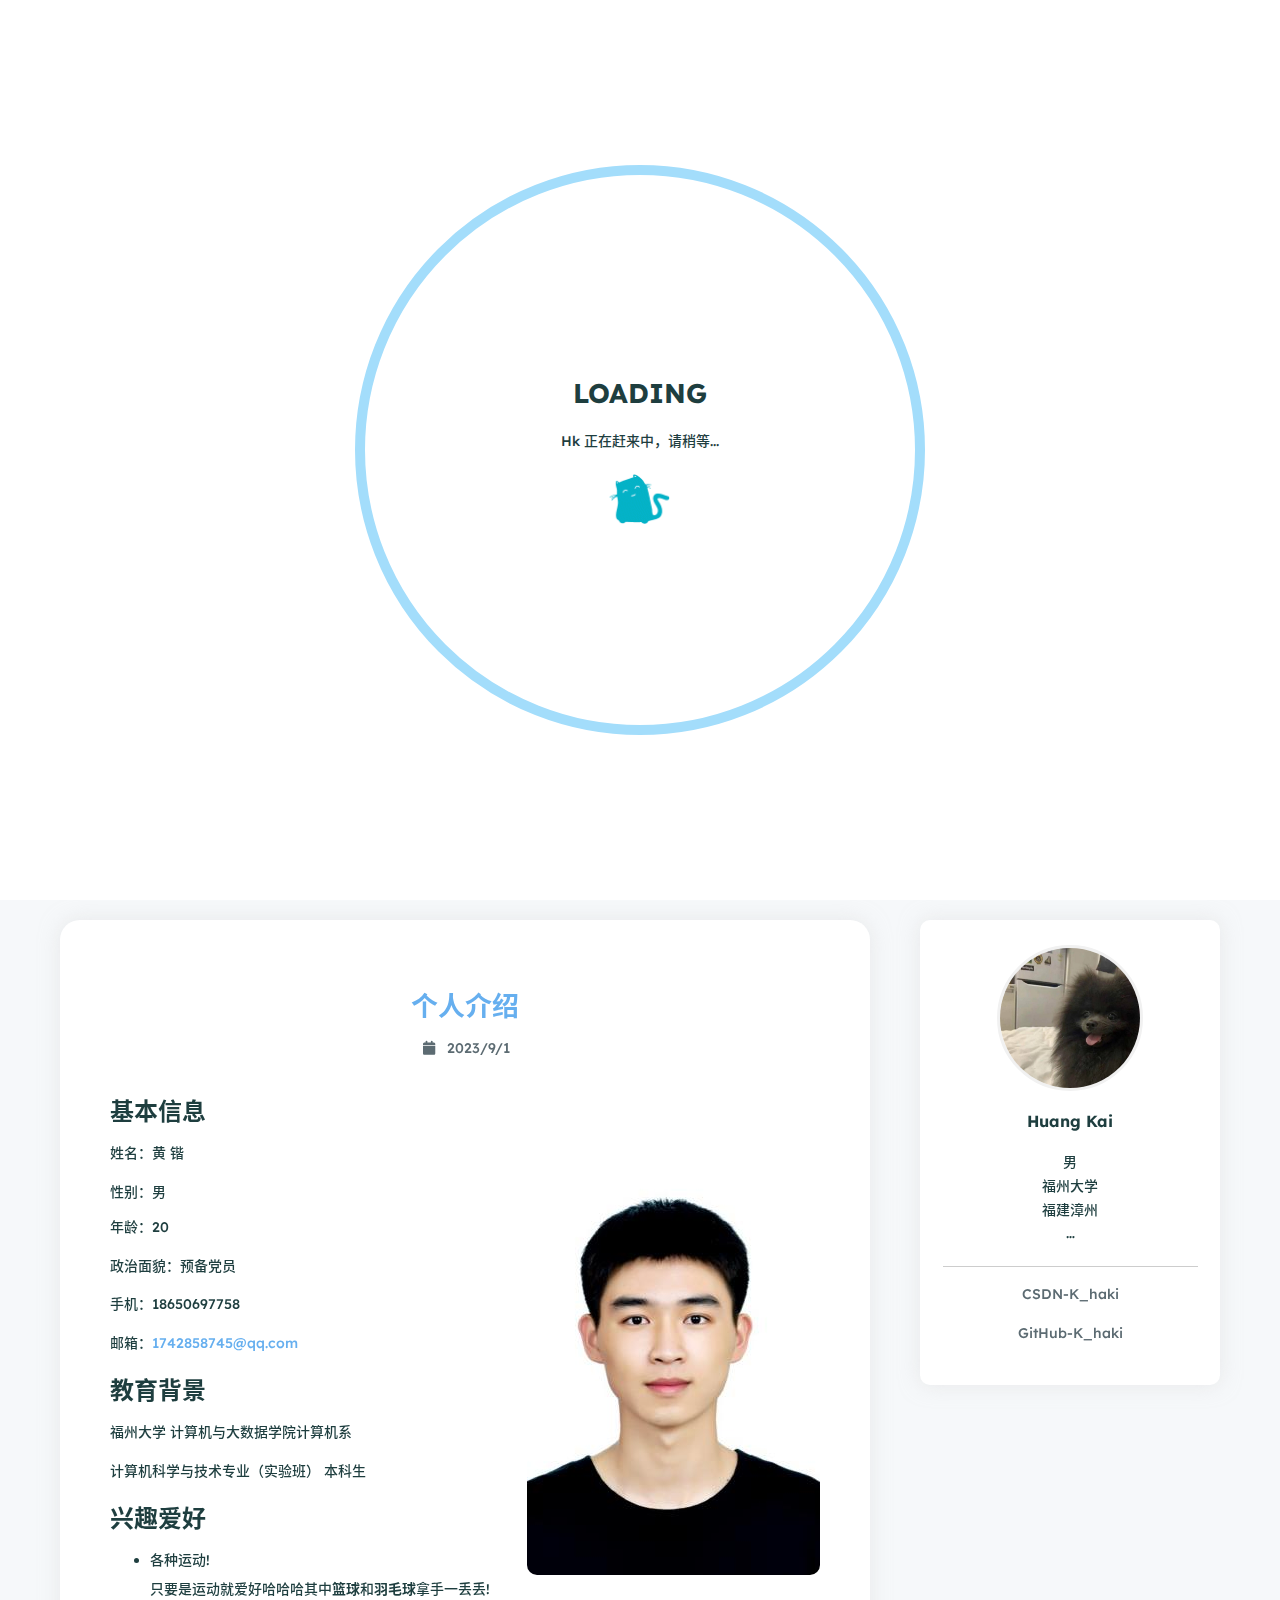
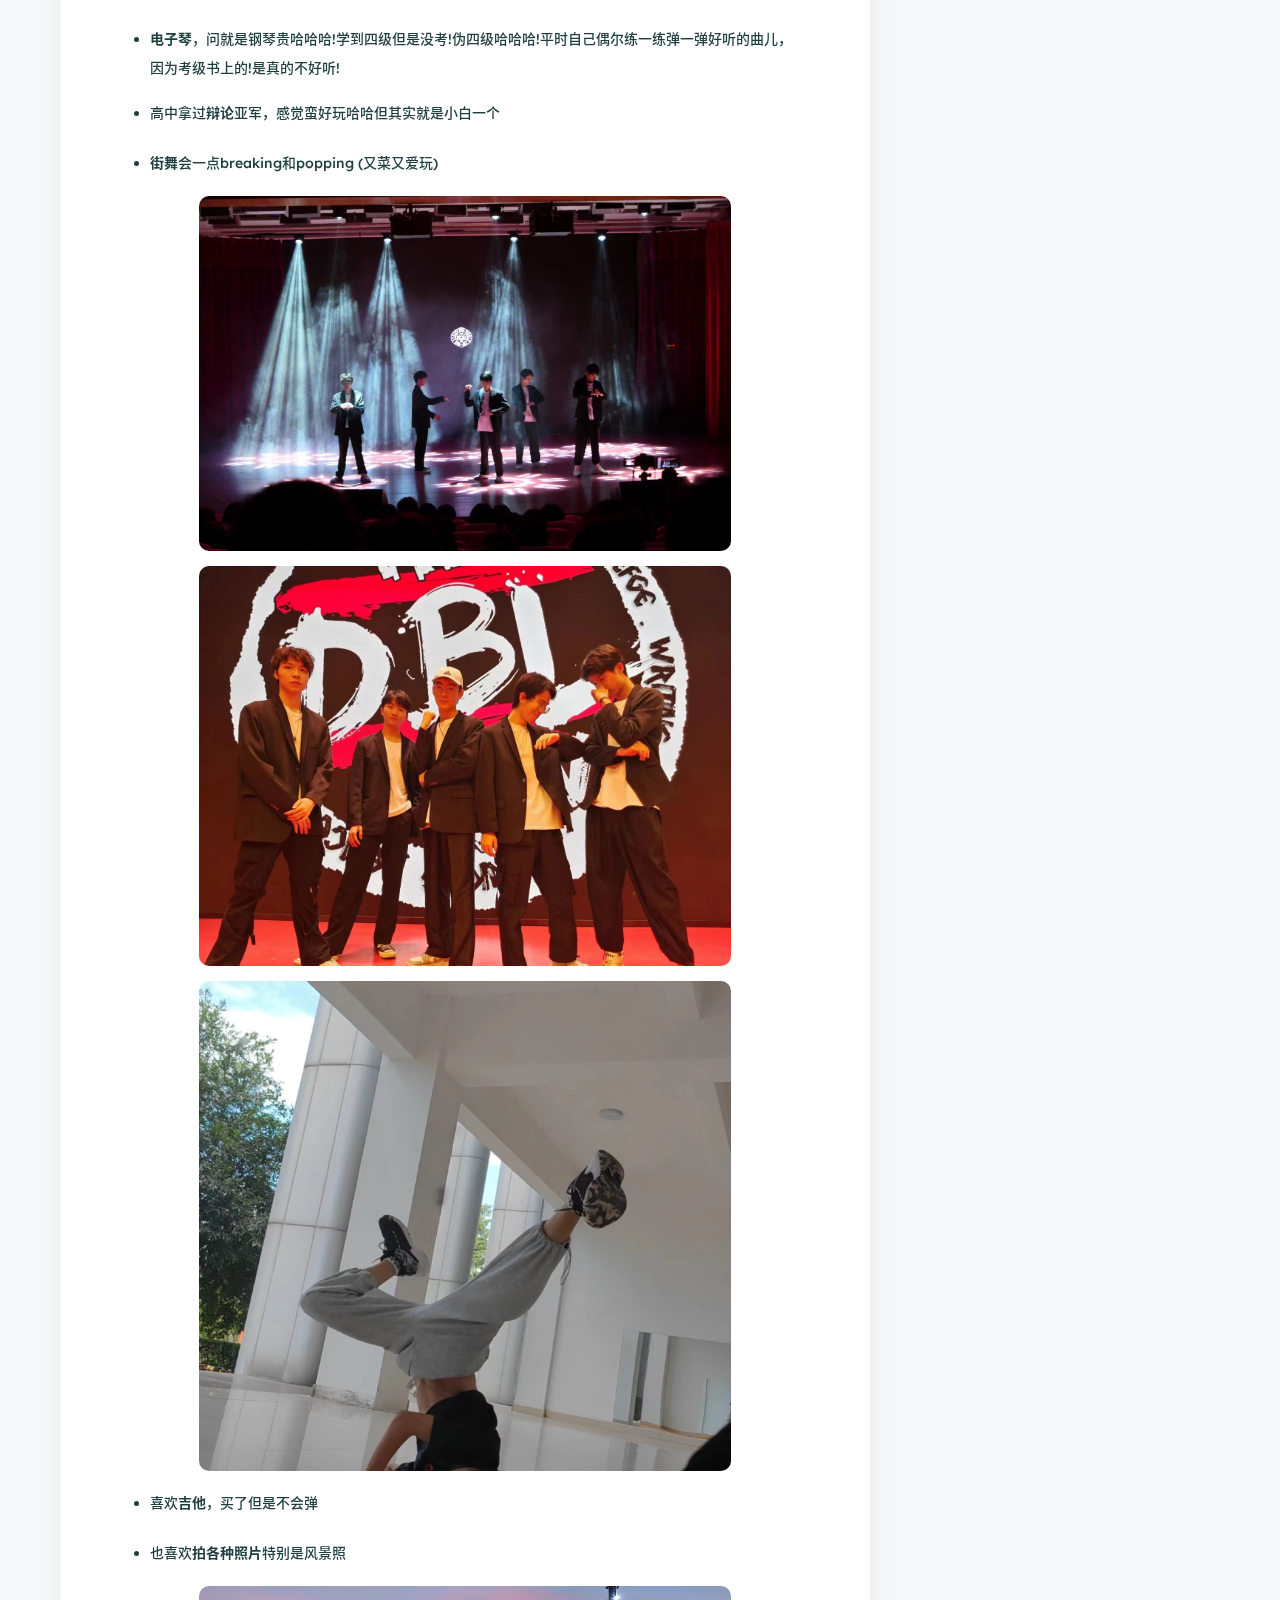
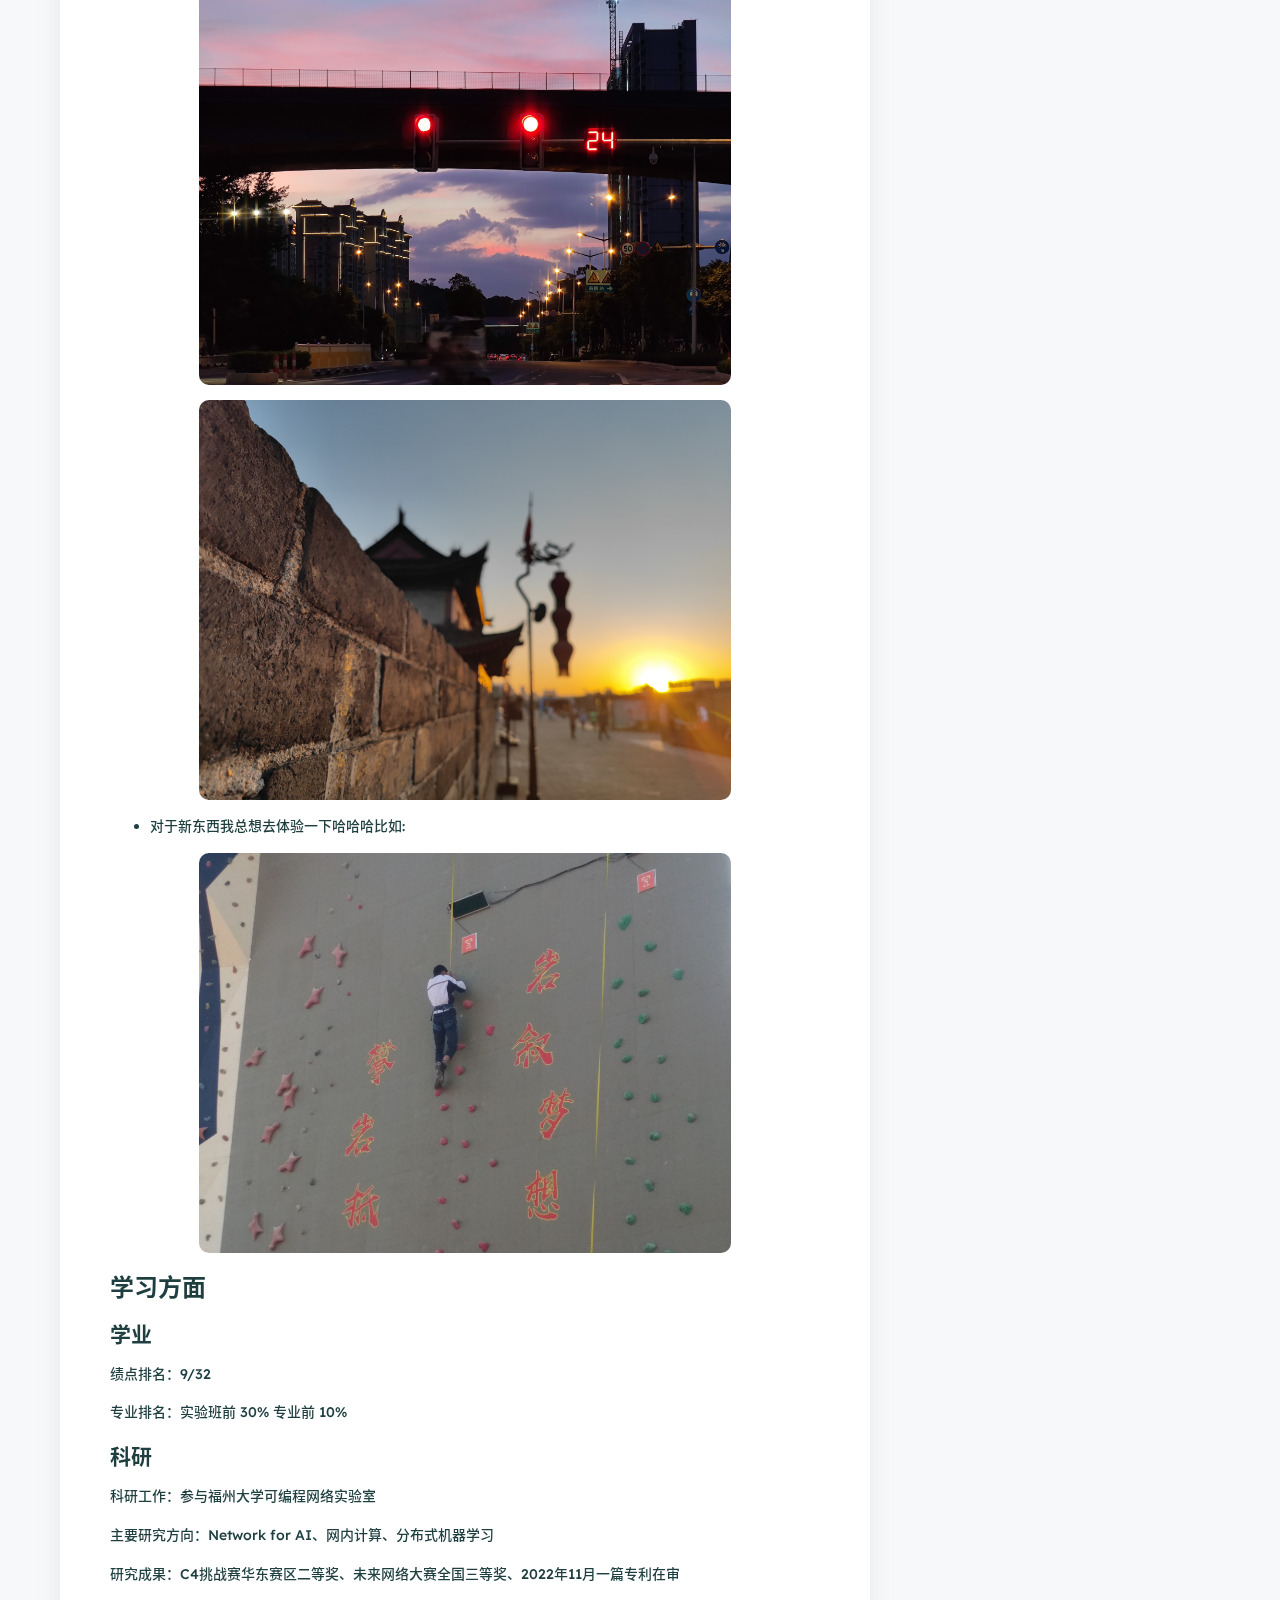
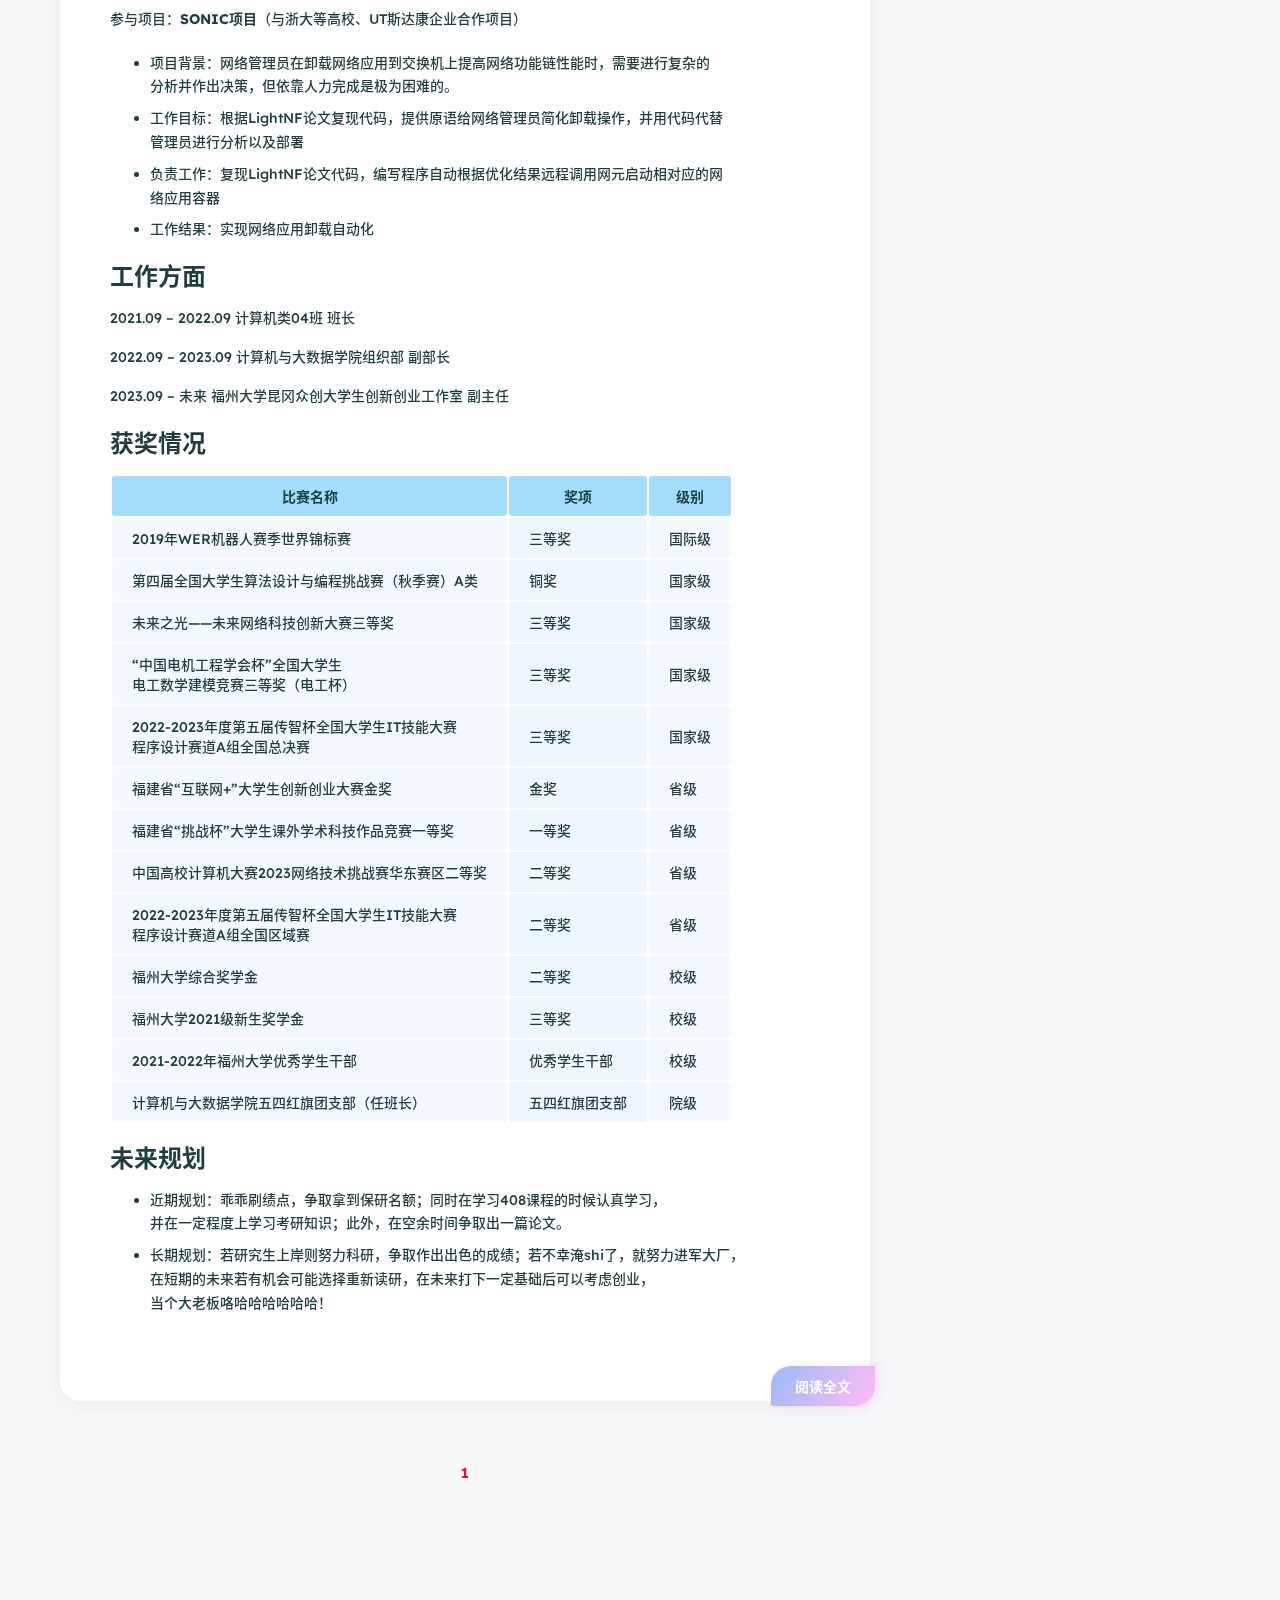
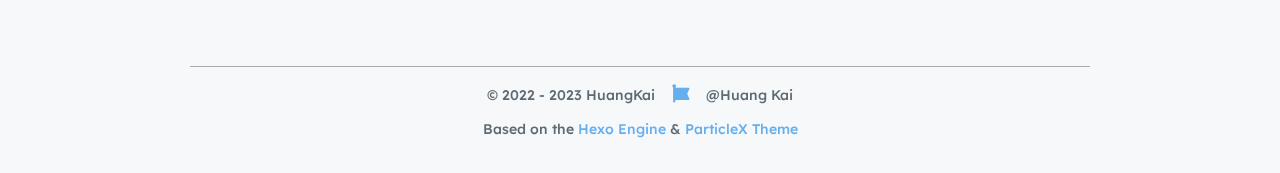
<file: index.html>
<!DOCTYPE html>
<html lang="en">
    <head>
        <meta charset="utf-8" />
        <title>HuangKai</title>
        <meta name="author" content="Huang Kai" />
        <meta name="description" content="" />
        <meta name="keywords" content="" />
        <meta name="viewport" content="width=device-width, initial-scale=1.0, maximum-scale=1.0, user-scalable=0" />
        <link rel="icon" href="/images/favicon.png" />
        <script src="https://cdn.staticfile.org/vue/3.3.4/vue.global.prod.min.js"></script>
<link rel="stylesheet" href="https://cdn.staticfile.org/font-awesome/6.4.0/css/all.min.css" />
<link rel="stylesheet" href="/css/fonts.min.css" />
<script> const mixins = {}; </script>

<script src="https://polyfill.io/v3/polyfill.min.js?features=default"></script>


<script src="https://cdn.staticfile.org/highlight.js/11.8.0/highlight.min.js"></script>
<script src="https://cdn.staticfile.org/highlightjs-line-numbers.js/2.8.0/highlightjs-line-numbers.min.js"></script>
<link
    rel="stylesheet"
    href="https://cdn.staticfile.org/highlight.js/11.8.0/styles/github.min.css"
/>
<script src="/js/lib/highlight.js"></script>



<script src="/js/lib/preview.js"></script>





<script src="/js/lib/home.js"></script>

<link rel="stylesheet" href="/css/main.css" />

    <meta name="generator" content="Hexo 6.3.0"></head>
    <body>
        <div id="layout">
            <transition name="fade">
                <div id="loading" v-show="loading">
                    <div id="loading-circle">
                        <h2>LOADING</h2>
                        <p>Hk 正在赶来中，请稍等...</p>
                        <img src="/images/loading.gif" />
                    </div>
                </div>
            </transition>
            <div id="menu" :class="{ hidden: hiddenMenu, 'menu-color': menuColor}">
    <nav id="desktop-menu">
        <a class="title" href="/">
            <span>HUANGKAI</span>
        </a>
        
        <a href="/">
            <i class="fa-solid fa-house fa-fw"></i>
            <span>&ensp;Home</span>
        </a>
        
        <a href="/about">
            <i class="fa-solid fa-id-card fa-fw"></i>
            <span>&ensp;个人介绍</span>
        </a>
        
        <a href="/archives">
            <i class="fa-solid fa-box-archive fa-fw"></i>
            <span>&ensp;Archives</span>
        </a>
        
        <a href="/categories">
            <i class="fa-solid fa-bookmark fa-fw"></i>
            <span>&ensp;Categories</span>
        </a>
        
        <a href="/tags">
            <i class="fa-solid fa-tags fa-fw"></i>
            <span>&ensp;Tags</span>
        </a>
        
    </nav>
    <nav id="mobile-menu">
        <div class="title" @click="showMenuItems = !showMenuItems">
            <i class="fa-solid fa-bars fa-fw"></i>
            <span>&emsp;HUANGKAI</span>
        </div>
        <transition name="slide">
            <div class="items" v-show="showMenuItems">
                
                <a href="/">
                    <div class="item">
                        <div style="min-width: 20px; max-width: 50px; width: 10%">
                            <i class="fa-solid fa-house fa-fw"></i>
                        </div>
                        <div style="min-width: 100px; max-width: 150%; width: 20%">Home</div>
                    </div>
                </a>
                
                <a href="/about">
                    <div class="item">
                        <div style="min-width: 20px; max-width: 50px; width: 10%">
                            <i class="fa-solid fa-id-card fa-fw"></i>
                        </div>
                        <div style="min-width: 100px; max-width: 150%; width: 20%">个人介绍</div>
                    </div>
                </a>
                
                <a href="/archives">
                    <div class="item">
                        <div style="min-width: 20px; max-width: 50px; width: 10%">
                            <i class="fa-solid fa-box-archive fa-fw"></i>
                        </div>
                        <div style="min-width: 100px; max-width: 150%; width: 20%">Archives</div>
                    </div>
                </a>
                
                <a href="/categories">
                    <div class="item">
                        <div style="min-width: 20px; max-width: 50px; width: 10%">
                            <i class="fa-solid fa-bookmark fa-fw"></i>
                        </div>
                        <div style="min-width: 100px; max-width: 150%; width: 20%">Categories</div>
                    </div>
                </a>
                
                <a href="/tags">
                    <div class="item">
                        <div style="min-width: 20px; max-width: 50px; width: 10%">
                            <i class="fa-solid fa-tags fa-fw"></i>
                        </div>
                        <div style="min-width: 100px; max-width: 150%; width: 20%">Tags</div>
                    </div>
                </a>
                
            </div>
        </transition>
    </nav>
</div>
<transition name="fade">
    <div id="menu-curtain" @click="showMenuItems = !showMenuItems" v-show="showMenuItems"></div>
</transition>

            <div id="main" :class="loading ? 'into-enter-from': 'into-enter-active'">
                <div id="home-head">
    <div id="home-background" ref="homeBackground" data-images="/images/background.jpg"></div>
    <div id="home-info" @click="homeClick">
        <span class="loop"></span>
        <span class="loop"></span>
        <span class="loop"></span>
        <span class="loop"></span>
        <span class="info">
            <div class="wrap">
                <h1>HuangKai</h1>
                <h3></h3>
                <h5></h5>
            </div>
        </span>
    </div> 
    <div class="text part1">
		<div>
			<span class="letter"><div class="character">H</div> <span></span></span>
			<span class="letter"><div class="character">U</div> <span></span></span>
			<span class="letter"><div class="character">A</div> <span></span></span>
			<span class="letter"><div class="character">N</div> <span></span></span>
			<span class="letter"><div class="character">G</div> <span></span></span>
		</div>
	</div>  
</div>
<div id="home-posts-wrap" true ref="homePostsWrap">
    <div id="home-posts">
        

<div class="post">
    <a href="/2023/09/01/%E4%B8%AA%E4%BA%BA%E4%BB%8B%E7%BB%8D/">
        <h2 class="post-title">个人介绍</h2>
    </a>
    <div class="category-and-date">
        
        <span class="date">
            <span class="icon">
                <i class="fa-solid fa-calendar fa-fw"></i>
            </span>
            2023/9/1
        </span>
        
        
    </div>
    <div class="description">
        <div class="content" v-pre>
            
            <h3 id="基本信息"><a href="#基本信息" class="headerlink" title="基本信息"></a>基本信息</h3><div>
<img src="images/hk.png" align="right" alt="hk.jpg">

<p>姓名：黄 锴</p>
</div>
性别：男

<p>年龄：20</p>
<p>政治面貌：预备党员</p>
<p>手机：18650697758</p>
<p>邮箱：<a href="mailto:&#x31;&#x37;&#52;&#x32;&#56;&#x35;&#x38;&#x37;&#52;&#53;&#x40;&#x71;&#113;&#46;&#99;&#x6f;&#109;">&#x31;&#x37;&#52;&#x32;&#56;&#x35;&#x38;&#x37;&#52;&#53;&#x40;&#x71;&#113;&#46;&#99;&#x6f;&#109;</a></p>
<h3 id="教育背景"><a href="#教育背景" class="headerlink" title="教育背景"></a>教育背景</h3><p>福州大学 计算机与大数据学院计算机系 </p>
<p>计算机科学与技术专业（实验班） 本科生</p>
<h3 id="兴趣爱好"><a href="#兴趣爱好" class="headerlink" title="兴趣爱好"></a>兴趣爱好</h3><ul>
<li><p>各种运动!只要是运动就爱好哈哈哈其中<strong>篮球</strong>和<strong>羽毛球</strong>拿手一丢丢!</p>
</li>
<li><p><strong>电子琴</strong>，问就是钢琴贵哈哈哈!学到四级但是没考!伪四级哈哈哈!平时自己偶尔练一练弹一弹好听的曲儿，因为考级书上的!是真的不好听!</p>
</li>
<li><p>高中拿过<strong>辩论</strong>亚军，感觉蛮好玩哈哈但其实就是小白一个</p>
</li>
<li><p><strong>街舞</strong>会一点breaking和popping (又菜又爱玩)</p>
</li>
</ul>
<div align="center">
<img src="images/wt.jpg" alt="晚霞红绿灯.jpg">	<img src="images/hz.jpg" alt="西安城墙.jpg"> <img src="images/breaking.jpg" alt="西安城墙.jpg">
</div>

<ul>
<li><p>喜欢<strong>吉他</strong>，买了但是不会弹</p>
</li>
<li><p>也喜欢<strong>拍各种照片</strong>特别是风景照</p>
</li>
</ul>
<div align="center">
<img src="images/hld.jpg" alt="晚霞红绿灯.jpg">	<img src="images/cq.jpg" alt="西安城墙.jpg">
</div>

<ul>
<li>对于新东西我总想去体验一下哈哈哈比如:</li>
</ul>
<div align="center">
<img src="images/py.jpg">
</div>

<h3 id="学习方面"><a href="#学习方面" class="headerlink" title="学习方面"></a>学习方面</h3><h4 id="学业"><a href="#学业" class="headerlink" title="学业"></a>学业</h4><p>绩点排名：9&#x2F;32</p>
<p>专业排名：实验班前 30% 专业前 10%</p>
<h4 id="科研"><a href="#科研" class="headerlink" title="科研"></a>科研</h4><p>科研工作：参与福州大学可编程网络实验室</p>
<p>主要研究方向：Network for AI、网内计算、分布式机器学习</p>
<p>研究成果：C4挑战赛华东赛区二等奖、未来网络大赛全国三等奖、2022年11月一篇专利在审</p>
<p>参与项目：<strong>SONIC项目</strong>（与浙大等高校、UT斯达康企业合作项目）</p>
<ul>
<li>项目背景：网络管理员在卸载网络应用到交换机上提高网络功能链性能时，需要进行复杂的<br>  分析并作出决策，但依靠人力完成是极为困难的。</li>
<li>工作目标：根据LightNF论文复现代码，提供原语给网络管理员简化卸载操作，并用代码代替<br>  管理员进行分析以及部署</li>
<li>负责工作：复现LightNF论文代码，编写程序自动根据优化结果远程调用网元启动相对应的网<br>  络应用容器</li>
<li>工作结果：实现网络应用卸载自动化</li>
</ul>
<h3 id="工作方面"><a href="#工作方面" class="headerlink" title="工作方面"></a>工作方面</h3><p>2021.09 – 2022.09 计算机类04班 班长</p>
<p>2022.09 – 2023.09 计算机与大数据学院组织部 副部长</p>
<p>2023.09 – 未来 福州大学昆冈众创大学生创新创业工作室 副主任</p>
<h3 id="获奖情况"><a href="#获奖情况" class="headerlink" title="获奖情况"></a>获奖情况</h3><table>
<thead>
<tr>
<th>比赛名称</th>
<th>奖项</th>
<th>级别</th>
</tr>
</thead>
<tbody><tr>
<td>2019年WER机器人赛季世界锦标赛</td>
<td>三等奖</td>
<td>国际级</td>
</tr>
<tr>
<td>第四届全国大学生算法设计与编程挑战赛（秋季赛）A类</td>
<td>铜奖</td>
<td>国家级</td>
</tr>
<tr>
<td>未来之光——未来网络科技创新大赛三等奖</td>
<td>三等奖</td>
<td>国家级</td>
</tr>
<tr>
<td>“中国电机工程学会杯”全国大学生<br>电工数学建模竞赛三等奖（电工杯）</td>
<td>三等奖</td>
<td>国家级</td>
</tr>
<tr>
<td>2022-2023年度第五届传智杯全国大学生IT技能大赛<br>程序设计赛道A组全国总决赛</td>
<td>三等奖</td>
<td>国家级</td>
</tr>
<tr>
<td>福建省“互联网+”大学生创新创业大赛金奖</td>
<td>金奖</td>
<td>省级</td>
</tr>
<tr>
<td>福建省“挑战杯”大学生课外学术科技作品竞赛一等奖</td>
<td>一等奖</td>
<td>省级</td>
</tr>
<tr>
<td>中国高校计算机大赛2023网络技术挑战赛华东赛区二等奖</td>
<td>二等奖</td>
<td>省级</td>
</tr>
<tr>
<td>2022-2023年度第五届传智杯全国大学生IT技能大赛<br>程序设计赛道A组全国区域赛</td>
<td>二等奖</td>
<td>省级</td>
</tr>
<tr>
<td>福州大学综合奖学金</td>
<td>二等奖</td>
<td>校级</td>
</tr>
<tr>
<td>福州大学2021级新生奖学金</td>
<td>三等奖</td>
<td>校级</td>
</tr>
<tr>
<td>2021-2022年福州大学优秀学生干部</td>
<td>优秀学生干部</td>
<td>校级</td>
</tr>
<tr>
<td>计算机与大数据学院五四红旗团支部（任班长）</td>
<td>五四红旗团支部</td>
<td>院级</td>
</tr>
</tbody></table>
<h3 id="未来规划"><a href="#未来规划" class="headerlink" title="未来规划"></a>未来规划</h3><ul>
<li>近期规划：乖乖刷绩点，争取拿到保研名额；同时在学习408课程的时候认真学习，并在一定程度上学习考研知识；此外，在空余时间争取出一篇论文。</li>
<li>长期规划：若研究生上岸则努力科研，争取作出出色的成绩；若不幸淹shi了，就努力进军大厂，在短期的未来若有机会可能选择重新读研，在未来打下一定基础后可以考虑创业，当个大老板咯哈哈哈哈哈哈！</li>
</ul>

            
        </div>
    </div>
    <div class="post-tags">
        
        
        
    </div>
    <a href="/2023/09/01/%E4%B8%AA%E4%BA%BA%E4%BB%8B%E7%BB%8D/" class="go-post">阅读全文</a>
</div>


        <div class="page-current">
    <div class="prev">
        
    </div>
    <div class="page-index">
        
        <span class="current">1</span>
        
    </div>
    <div class="next">
        
    </div>
</div>

    </div>
    
    <div id="home-card">
        <div id="card-style">
    <div id="card-div">
        <div class="avatar">
            <img src="/images/avatar.jpg" alt="avatar" />
        </div>
        <div class="name">Huang Kai</div>
        <div class="description">
            <p>男<br>福州大学<br>福建漳州<br>…</p>

        </div>
        
        
        <div class="friend-links">
            
            <div class="friend-link">
                <a target="_blank" rel="noopener" href="https://blog.csdn.net/HeyKith?spm=1000.2115.3001.5343">CSDN-K_haki</a>
            </div>
            
            <div class="friend-link">
                <a target="_blank" rel="noopener" href="https://github.com/K-haki">GitHub-K_haki</a>
            </div>
            
        </div>
        
    </div>
</div>

    </div>
    
</div>

                <footer id="footer">
    <div id="footer-wrap">
        <div>
            &copy;
            2022 - 2023 HuangKai
            <span id="footer-icon">
                <i class="fa-solid fa-font-awesome fa-fw"></i>
            </span>
            &commat;Huang Kai
        </div>
        <div>
            Based on the <a target="_blank" rel="noopener" href="https://hexo.io">Hexo Engine</a> &amp;
            <a target="_blank" rel="noopener" href="https://github.com/theme-particlex/hexo-theme-particlex">ParticleX Theme</a>
        </div>
        
    </div>
</footer>

            </div>
            
            <transition name="fade">
                <div id="preview" ref="preview" v-show="previewShow">
                    <img id="preview-content" ref="previewContent" />
                </div>
            </transition>
            
        </div>
        <script src="/js/main.js"></script>
        
    </body>
<style>
	.text {
	font-family: "Fredoka One", cursive;
	font-size: 8em;
	position: absolute;
	top:50%;
	right:50%;
	transform: translate(-50%,-50%);
	transform: translateX(50%);
	text-transform: uppercase;
	letter-spacing: -12px;
	text-align: center;
	padding-top: 20px;
	padding-left: 20px;
}

.text .letter {
	position: relative;
	margin: 10px;
	display: inline-block;
	-webkit-transition: all .4s;
	transition: all .4s;
}

.text .letter .character {
	opacity: 0.65;
	-webkit-transition: color .4s;
	transition: color .4s;
	cursor: pointer;
}

.text .letter span {
	position: absolute;
	bottom: .8rem;
	left: .4rem;
	display: block;
	width: 100%;
	height: 15px;
}

.text .letter span::before {
	content: '';
	position: absolute;
	top: 50%;
	left: 50%;
	width: 0;
	height: 0;
	-webkit-transform: translate(-50%, -50%);
	transform: translate(-50%, -50%);
	border-radius: 50%;
	background: rgba(0, 0, 0, 0.25);
}

.text .letter:hover .character {
	color: #fff !important;
}

.text.part1 .letter:nth-child(1).poofed {
	-webkit-transform-origin: 50% 50%;
	transform-origin: 50% 50%;
	-webkit-animation: poofing1 1.4s ease-in-out infinite alternate;
	animation: poofing1 1.4s ease-in-out infinite alternate;
}

@-webkit-keyframes poofing1 {
	0% {
		-webkit-transform: rotateZ(0deg) rotateY(0) translateY(0px) scale(1);
		transform: rotateZ(0deg) rotateY(0) translateY(0px) scale(1);
	}

	50% {
		-webkit-transform: rotateZ(0deg) rotateY(360deg) translateY(0px) scale(1);
		transform: rotateZ(0deg) rotateY(360deg) translateY(0px) scale(1);
	}

	56% {
		-webkit-transform: rotateZ(459deg) rotateY(360deg) translateY(0px) scale(1);
		transform: rotateZ(459deg) rotateY(360deg) translateY(0px) scale(1);
	}

	100% {
		-webkit-transform: rotateZ(459deg) rotateY(360deg) translateY(-700px) scale(0.01);
		transform: rotateZ(459deg) rotateY(360deg) translateY(-700px) scale(0.01);
	}
}

@keyframes poofing1 {
	0% {
		-webkit-transform: rotateZ(0deg) rotateY(0) translateY(0px) scale(1);
		transform: rotateZ(0deg) rotateY(0) translateY(0px) scale(1);
	}

	50% {
		-webkit-transform: rotateZ(0deg) rotateY(360deg) translateY(0px) scale(1);
		transform: rotateZ(0deg) rotateY(360deg) translateY(0px) scale(1);
	}

	56% {
		-webkit-transform: rotateZ(459deg) rotateY(360deg) translateY(0px) scale(1);
		transform: rotateZ(459deg) rotateY(360deg) translateY(0px) scale(1);
	}

	100% {
		-webkit-transform: rotateZ(459deg) rotateY(360deg) translateY(-700px) scale(0.01);
		transform: rotateZ(459deg) rotateY(360deg) translateY(-700px) scale(0.01);
	}
}

.text.part1 .letter:nth-child(1) .character {
	color: #f44336;
	-webkit-animation: wave 1.2s linear infinite;
	animation: wave 1.2s linear infinite;
	-webkit-animation-delay: 0.33333s;
	animation-delay: 0.33333s;
}

.text.part1 .letter:nth-child(1) span::before {
	-webkit-animation: shadow 1.2s linear infinite;
	animation: shadow 1.2s linear infinite;
	-webkit-animation-delay: 0.33333s;
	animation-delay: 0.33333s;
}

.text.part1 .letter:nth-child(2).poofed {
	-webkit-transform-origin: 50% 50%;
	transform-origin: 50% 50%;
	-webkit-animation: poofing2 1.4s ease-in-out infinite alternate;
	animation: poofing2 1.4s ease-in-out infinite alternate;
}

@-webkit-keyframes poofing2 {
	0% {
		-webkit-transform: rotateZ(0deg) rotateY(0) translateY(0px) scale(1);
		transform: rotateZ(0deg) rotateY(0) translateY(0px) scale(1);
	}

	50% {
		-webkit-transform: rotateZ(0deg) rotateY(360deg) translateY(0px) scale(1);
		transform: rotateZ(0deg) rotateY(360deg) translateY(0px) scale(1);
	}

	56% {
		-webkit-transform: rotateZ(540deg) rotateY(360deg) translateY(0px) scale(1);
		transform: rotateZ(540deg) rotateY(360deg) translateY(0px) scale(1);
	}

	100% {
		-webkit-transform: rotateZ(540deg) rotateY(360deg) translateY(-700px) scale(0.01);
		transform: rotateZ(540deg) rotateY(360deg) translateY(-700px) scale(0.01);
	}
}

@keyframes poofing2 {
	0% {
		-webkit-transform: rotateZ(0deg) rotateY(0) translateY(0px) scale(1);
		transform: rotateZ(0deg) rotateY(0) translateY(0px) scale(1);
	}

	50% {
		-webkit-transform: rotateZ(0deg) rotateY(360deg) translateY(0px) scale(1);
		transform: rotateZ(0deg) rotateY(360deg) translateY(0px) scale(1);
	}

	56% {
		-webkit-transform: rotateZ(540deg) rotateY(360deg) translateY(0px) scale(1);
		transform: rotateZ(540deg) rotateY(360deg) translateY(0px) scale(1);
	}

	100% {
		-webkit-transform: rotateZ(540deg) rotateY(360deg) translateY(-700px) scale(0.01);
		transform: rotateZ(540deg) rotateY(360deg) translateY(-700px) scale(0.01);
	}
}

.text.part1 .letter:nth-child(2) .character {
	color: #9C27B0;
	-webkit-animation: wave 1.2s linear infinite;
	animation: wave 1.2s linear infinite;
	-webkit-animation-delay: 0.66667s;
	animation-delay: 0.66667s;
}

.text.part1 .letter:nth-child(2) span::before {
	-webkit-animation: shadow 1.2s linear infinite;
	animation: shadow 1.2s linear infinite;
	-webkit-animation-delay: 0.66667s;
	animation-delay: 0.66667s;
}

.text.part1 .letter:nth-child(3).poofed {
	-webkit-transform-origin: 50% 50%;
	transform-origin: 50% 50%;
	-webkit-animation: poofing3 1.4s ease-in-out infinite alternate;
	animation: poofing3 1.4s ease-in-out infinite alternate;
}

@-webkit-keyframes poofing3 {
	0% {
		-webkit-transform: rotateZ(0deg) rotateY(0) translateY(0px) scale(1);
		transform: rotateZ(0deg) rotateY(0) translateY(0px) scale(1);
	}

	50% {
		-webkit-transform: rotateZ(0deg) rotateY(360deg) translateY(0px) scale(1);
		transform: rotateZ(0deg) rotateY(360deg) translateY(0px) scale(1);
	}

	56% {
		-webkit-transform: rotateZ(264deg) rotateY(360deg) translateY(0px) scale(1);
		transform: rotateZ(264deg) rotateY(360deg) translateY(0px) scale(1);
	}

	100% {
		-webkit-transform: rotateZ(264deg) rotateY(360deg) translateY(-700px) scale(0.01);
		transform: rotateZ(264deg) rotateY(360deg) translateY(-700px) scale(0.01);
	}
}

@keyframes poofing3 {
	0% {
		-webkit-transform: rotateZ(0deg) rotateY(0) translateY(0px) scale(1);
		transform: rotateZ(0deg) rotateY(0) translateY(0px) scale(1);
	}

	50% {
		-webkit-transform: rotateZ(0deg) rotateY(360deg) translateY(0px) scale(1);
		transform: rotateZ(0deg) rotateY(360deg) translateY(0px) scale(1);
	}

	56% {
		-webkit-transform: rotateZ(264deg) rotateY(360deg) translateY(0px) scale(1);
		transform: rotateZ(264deg) rotateY(360deg) translateY(0px) scale(1);
	}

	100% {
		-webkit-transform: rotateZ(264deg) rotateY(360deg) translateY(-700px) scale(0.01);
		transform: rotateZ(264deg) rotateY(360deg) translateY(-700px) scale(0.01);
	}
}

.text.part1 .letter:nth-child(3) .character {
	color: #f99b0c;
	-webkit-animation: wave 1.2s linear infinite;
	animation: wave 1.2s linear infinite;
	-webkit-animation-delay: 1s;
	animation-delay: 1s;
}

.text.part1 .letter:nth-child(3) span::before {
	-webkit-animation: shadow 1.2s linear infinite;
	animation: shadow 1.2s linear infinite;
	-webkit-animation-delay: 1s;
	animation-delay: 1s;
}

.text.part1 .letter:nth-child(4).poofed {
	-webkit-transform-origin: 50% 50%;
	transform-origin: 50% 50%;
	-webkit-animation: poofing4 1.4s ease-in-out infinite alternate;
	animation: poofing4 1.4s ease-in-out infinite alternate;
}

@-webkit-keyframes poofing4 {
	0% {
		-webkit-transform: rotateZ(0deg) rotateY(0) translateY(0px) scale(1);
		transform: rotateZ(0deg) rotateY(0) translateY(0px) scale(1);
	}

	50% {
		-webkit-transform: rotateZ(0deg) rotateY(360deg) translateY(0px) scale(1);
		transform: rotateZ(0deg) rotateY(360deg) translateY(0px) scale(1);
	}

	56% {
		-webkit-transform: rotateZ(42deg) rotateY(360deg) translateY(0px) scale(1);
		transform: rotateZ(42deg) rotateY(360deg) translateY(0px) scale(1);
	}

	100% {
		-webkit-transform: rotateZ(42deg) rotateY(360deg) translateY(-700px) scale(0.01);
		transform: rotateZ(42deg) rotateY(360deg) translateY(-700px) scale(0.01);
	}
}

@keyframes poofing4 {
	0% {
		-webkit-transform: rotateZ(0deg) rotateY(0) translateY(0px) scale(1);
		transform: rotateZ(0deg) rotateY(0) translateY(0px) scale(1);
	}

	50% {
		-webkit-transform: rotateZ(0deg) rotateY(360deg) translateY(0px) scale(1);
		transform: rotateZ(0deg) rotateY(360deg) translateY(0px) scale(1);
	}

	56% {
		-webkit-transform: rotateZ(42deg) rotateY(360deg) translateY(0px) scale(1);
		transform: rotateZ(42deg) rotateY(360deg) translateY(0px) scale(1);
	}

	100% {
		-webkit-transform: rotateZ(42deg) rotateY(360deg) translateY(-700px) scale(0.01);
		transform: rotateZ(42deg) rotateY(360deg) translateY(-700px) scale(0.01);
	}
}

.text.part1 .letter:nth-child(4) .character {
	color: #cee007;
	-webkit-animation: wave 1.2s linear infinite;
	animation: wave 1.2s linear infinite;
	-webkit-animation-delay: 1.33333s;
	animation-delay: 1.33333s;
}

.text.part1 .letter:nth-child(4) span::before {
	-webkit-animation: shadow 1.2s linear infinite;
	animation: shadow 1.2s linear infinite;
	-webkit-animation-delay: 1.33333s;
	animation-delay: 1.33333s;
}

.text.part1 .letter:nth-child(5).poofed {
	-webkit-transform-origin: 50% 50%;
	transform-origin: 50% 50%;
	-webkit-animation: poofing5 1.4s ease-in-out infinite alternate;
	animation: poofing5 1.4s ease-in-out infinite alternate;
}

@-webkit-keyframes poofing5 {
	0% {
		-webkit-transform: rotateZ(0deg) rotateY(0) translateY(0px) scale(1);
		transform: rotateZ(0deg) rotateY(0) translateY(0px) scale(1);
	}

	50% {
		-webkit-transform: rotateZ(0deg) rotateY(360deg) translateY(0px) scale(1);
		transform: rotateZ(0deg) rotateY(360deg) translateY(0px) scale(1);
	}

	56% {
		-webkit-transform: rotateZ(384deg) rotateY(360deg) translateY(0px) scale(1);
		transform: rotateZ(384deg) rotateY(360deg) translateY(0px) scale(1);
	}

	100% {
		-webkit-transform: rotateZ(384deg) rotateY(360deg) translateY(-700px) scale(0.01);
		transform: rotateZ(384deg) rotateY(360deg) translateY(-700px) scale(0.01);
	}
}

@keyframes poofing5 {
	0% {
		-webkit-transform: rotateZ(0deg) rotateY(0) translateY(0px) scale(1);
		transform: rotateZ(0deg) rotateY(0) translateY(0px) scale(1);
	}

	50% {
		-webkit-transform: rotateZ(0deg) rotateY(360deg) translateY(0px) scale(1);
		transform: rotateZ(0deg) rotateY(360deg) translateY(0px) scale(1);
	}

	56% {
		-webkit-transform: rotateZ(384deg) rotateY(360deg) translateY(0px) scale(1);
		transform: rotateZ(384deg) rotateY(360deg) translateY(0px) scale(1);
	}

	100% {
		-webkit-transform: rotateZ(384deg) rotateY(360deg) translateY(-700px) scale(0.01);
		transform: rotateZ(384deg) rotateY(360deg) translateY(-700px) scale(0.01);
	}
}

.text.part1 .letter:nth-child(5) .character {
	color: #00c6b2;
	-webkit-animation: wave 1.2s linear infinite;
	animation: wave 1.2s linear infinite;
	-webkit-animation-delay: 1.66667s;
	animation-delay: 1.66667s;
}

.text.part1 .letter:nth-child(5) span::before {
	-webkit-animation: shadow 1.2s linear infinite;
	animation: shadow 1.2s linear infinite;
	-webkit-animation-delay: 1.66667s;
	animation-delay: 1.66667s;
}

.text.part1 .letter:nth-child(6).poofed {
	-webkit-transform-origin: 50% 50%;
	transform-origin: 50% 50%;
	-webkit-animation: poofing6 1.4s ease-in-out infinite alternate;
	animation: poofing6 1.4s ease-in-out infinite alternate;
}

@-webkit-keyframes poofing6 {
	0% {
		-webkit-transform: rotateZ(0deg) rotateY(0) translateY(0px) scale(1);
		transform: rotateZ(0deg) rotateY(0) translateY(0px) scale(1);
	}

	50% {
		-webkit-transform: rotateZ(0deg) rotateY(360deg) translateY(0px) scale(1);
		transform: rotateZ(0deg) rotateY(360deg) translateY(0px) scale(1);
	}

	56% {
		-webkit-transform: rotateZ(156deg) rotateY(360deg) translateY(0px) scale(1);
		transform: rotateZ(156deg) rotateY(360deg) translateY(0px) scale(1);
	}

	100% {
		-webkit-transform: rotateZ(156deg) rotateY(360deg) translateY(-700px) scale(0.01);
		transform: rotateZ(156deg) rotateY(360deg) translateY(-700px) scale(0.01);
	}
}

@keyframes poofing6 {
	0% {
		-webkit-transform: rotateZ(0deg) rotateY(0) translateY(0px) scale(1);
		transform: rotateZ(0deg) rotateY(0) translateY(0px) scale(1);
	}

	50% {
		-webkit-transform: rotateZ(0deg) rotateY(360deg) translateY(0px) scale(1);
		transform: rotateZ(0deg) rotateY(360deg) translateY(0px) scale(1);
	}

	56% {
		-webkit-transform: rotateZ(156deg) rotateY(360deg) translateY(0px) scale(1);
		transform: rotateZ(156deg) rotateY(360deg) translateY(0px) scale(1);
	}

	100% {
		-webkit-transform: rotateZ(156deg) rotateY(360deg) translateY(-700px) scale(0.01);
		transform: rotateZ(156deg) rotateY(360deg) translateY(-700px) scale(0.01);
	}
}

.text.part1 .letter:nth-child(6) .character {
	color: #f44336;
	-webkit-animation: wave 1.2s linear infinite;
	animation: wave 1.2s linear infinite;
	-webkit-animation-delay: 2s;
	animation-delay: 2s;
}

.text.part1 .letter:nth-child(6) span::before {
	-webkit-animation: shadow 1.2s linear infinite;
	animation: shadow 1.2s linear infinite;
	-webkit-animation-delay: 2s;
	animation-delay: 2s;
}

.text.part1 .letter:nth-child(7).poofed {
	-webkit-transform-origin: 50% 50%;
	transform-origin: 50% 50%;
	-webkit-animation: poofing7 1.4s ease-in-out infinite alternate;
	animation: poofing7 1.4s ease-in-out infinite alternate;
}

@-webkit-keyframes poofing7 {
	0% {
		-webkit-transform: rotateZ(0deg) rotateY(0) translateY(0px) scale(1);
		transform: rotateZ(0deg) rotateY(0) translateY(0px) scale(1);
	}

	50% {
		-webkit-transform: rotateZ(0deg) rotateY(360deg) translateY(0px) scale(1);
		transform: rotateZ(0deg) rotateY(360deg) translateY(0px) scale(1);
	}

	56% {
		-webkit-transform: rotateZ(156deg) rotateY(360deg) translateY(0px) scale(1);
		transform: rotateZ(156deg) rotateY(360deg) translateY(0px) scale(1);
	}

	100% {
		-webkit-transform: rotateZ(156deg) rotateY(360deg) translateY(-700px) scale(0.01);
		transform: rotateZ(156deg) rotateY(360deg) translateY(-700px) scale(0.01);
	}
}

@keyframes poofing7 {
	0% {
		-webkit-transform: rotateZ(0deg) rotateY(0) translateY(0px) scale(1);
		transform: rotateZ(0deg) rotateY(0) translateY(0px) scale(1);
	}

	50% {
		-webkit-transform: rotateZ(0deg) rotateY(360deg) translateY(0px) scale(1);
		transform: rotateZ(0deg) rotateY(360deg) translateY(0px) scale(1);
	}

	56% {
		-webkit-transform: rotateZ(156deg) rotateY(360deg) translateY(0px) scale(1);
		transform: rotateZ(156deg) rotateY(360deg) translateY(0px) scale(1);
	}

	100% {
		-webkit-transform: rotateZ(156deg) rotateY(360deg) translateY(-700px) scale(0.01);
		transform: rotateZ(156deg) rotateY(360deg) translateY(-700px) scale(0.01);
	}
}

.text.part1 .letter:nth-child(7) .character {
	color: #4CAF50;
	-webkit-animation: wave 1.2s linear infinite;
	animation: wave 1.2s linear infinite;
	-webkit-animation-delay: 2s;
	animation-delay: 2.5s;
}

.text.part1 .letter:nth-child(7) span::before {
	-webkit-animation: shadow 1.2s linear infinite;
	animation: shadow 1.2s linear infinite;
	-webkit-animation-delay: 2s;
	animation-delay: 3s;
}

.text.part2 span:nth-child(1).poofed {
	-webkit-animation: sec_poofing1 1.4s ease-in-out infinite alternate;
	animation: sec_poofing1 1.4s ease-in-out infinite alternate;
}

@-webkit-keyframes sec_poofing1 {
	0% {
		-webkit-transform: rotateZ(0deg) rotateY(0) translateY(0px) scale(1);
		transform: rotateZ(0deg) rotateY(0) translateY(0px) scale(1);
	}

	50% {
		-webkit-transform: rotateZ(0deg) rotateY(360deg) translateY(0px) scale(1);
		transform: rotateZ(0deg) rotateY(360deg) translateY(0px) scale(1);
	}

	56% {
		-webkit-transform: rotateZ(268deg) rotateY(360deg) translateY(0px) scale(1);
		transform: rotateZ(268deg) rotateY(360deg) translateY(0px) scale(1);
	}

	100% {
		-webkit-transform: rotateZ(268deg) rotateY(360deg) translateY(-700px) scale(0.01);
		transform: rotateZ(268deg) rotateY(360deg) translateY(-700px) scale(0.01);
	}
}

@keyframes sec_poofing1 {
	0% {
		-webkit-transform: rotateZ(0deg) rotateY(0) translateY(0px) scale(1);
		transform: rotateZ(0deg) rotateY(0) translateY(0px) scale(1);
	}

	50% {
		-webkit-transform: rotateZ(0deg) rotateY(360deg) translateY(0px) scale(1);
		transform: rotateZ(0deg) rotateY(360deg) translateY(0px) scale(1);
	}

	56% {
		-webkit-transform: rotateZ(268deg) rotateY(360deg) translateY(0px) scale(1);
		transform: rotateZ(268deg) rotateY(360deg) translateY(0px) scale(1);
	}

	100% {
		-webkit-transform: rotateZ(268deg) rotateY(360deg) translateY(-700px) scale(0.01);
		transform: rotateZ(268deg) rotateY(360deg) translateY(-700px) scale(0.01);
	}
}

.text.part2 span:nth-child(1) .character {
	color: #ff5a5f;
	-webkit-animation: wave 1.2s linear infinite;
	animation: wave 1.2s linear infinite;
	-webkit-animation-delay: 2.33333s;
	animation-delay: 2.33333s;
}

.text.part2 span:nth-child(1) span::before {
	-webkit-animation: shadow 1.2s linear infinite;
	animation: shadow 1.2s linear infinite;
	-webkit-animation-delay: 2.33333s;
	animation-delay: 2.33333s;
}

.text.part2 span:nth-child(2).poofed {
	-webkit-animation: sec_poofing2 1.4s ease-in-out infinite alternate;
	animation: sec_poofing2 1.4s ease-in-out infinite alternate;
}

@-webkit-keyframes sec_poofing2 {
	0% {
		-webkit-transform: rotateZ(0deg) rotateY(0) translateY(0px) scale(1);
		transform: rotateZ(0deg) rotateY(0) translateY(0px) scale(1);
	}

	50% {
		-webkit-transform: rotateZ(0deg) rotateY(360deg) translateY(0px) scale(1);
		transform: rotateZ(0deg) rotateY(360deg) translateY(0px) scale(1);
	}

	56% {
		-webkit-transform: rotateZ(135deg) rotateY(360deg) translateY(0px) scale(1);
		transform: rotateZ(135deg) rotateY(360deg) translateY(0px) scale(1);
	}

	100% {
		-webkit-transform: rotateZ(135deg) rotateY(360deg) translateY(-700px) scale(0.01);
		transform: rotateZ(135deg) rotateY(360deg) translateY(-700px) scale(0.01);
	}
}

@keyframes sec_poofing2 {
	0% {
		-webkit-transform: rotateZ(0deg) rotateY(0) translateY(0px) scale(1);
		transform: rotateZ(0deg) rotateY(0) translateY(0px) scale(1);
	}

	50% {
		-webkit-transform: rotateZ(0deg) rotateY(360deg) translateY(0px) scale(1);
		transform: rotateZ(0deg) rotateY(360deg) translateY(0px) scale(1);
	}

	56% {
		-webkit-transform: rotateZ(135deg) rotateY(360deg) translateY(0px) scale(1);
		transform: rotateZ(135deg) rotateY(360deg) translateY(0px) scale(1);
	}

	100% {
		-webkit-transform: rotateZ(135deg) rotateY(360deg) translateY(-700px) scale(0.01);
		transform: rotateZ(135deg) rotateY(360deg) translateY(-700px) scale(0.01);
	}
}

.text.part2 span:nth-child(2) .character {
	color: #f99b0c;
	-webkit-animation: wave 1.2s linear infinite;
	animation: wave 1.2s linear infinite;
	-webkit-animation-delay: 2.66667s;
	animation-delay: 2.66667s;
}

.text.part2 span:nth-child(2) span::before {
	-webkit-animation: shadow 1.2s linear infinite;
	animation: shadow 1.2s linear infinite;
	-webkit-animation-delay: 2.66667s;
	animation-delay: 2.66667s;
}

.text.part2 span:nth-child(3).poofed {
	-webkit-animation: sec_poofing3 1.4s ease-in-out infinite alternate;
	animation: sec_poofing3 1.4s ease-in-out infinite alternate;
}

@-webkit-keyframes sec_poofing3 {
	0% {
		-webkit-transform: rotateZ(0deg) rotateY(0) translateY(0px) scale(1);
		transform: rotateZ(0deg) rotateY(0) translateY(0px) scale(1);
	}

	50% {
		-webkit-transform: rotateZ(0deg) rotateY(360deg) translateY(0px) scale(1);
		transform: rotateZ(0deg) rotateY(360deg) translateY(0px) scale(1);
	}

	56% {
		-webkit-transform: rotateZ(442deg) rotateY(360deg) translateY(0px) scale(1);
		transform: rotateZ(442deg) rotateY(360deg) translateY(0px) scale(1);
	}

	100% {
		-webkit-transform: rotateZ(442deg) rotateY(360deg) translateY(-700px) scale(0.01);
		transform: rotateZ(442deg) rotateY(360deg) translateY(-700px) scale(0.01);
	}
}

@keyframes sec_poofing3 {
	0% {
		-webkit-transform: rotateZ(0deg) rotateY(0) translateY(0px) scale(1);
		transform: rotateZ(0deg) rotateY(0) translateY(0px) scale(1);
	}

	50% {
		-webkit-transform: rotateZ(0deg) rotateY(360deg) translateY(0px) scale(1);
		transform: rotateZ(0deg) rotateY(360deg) translateY(0px) scale(1);
	}

	56% {
		-webkit-transform: rotateZ(442deg) rotateY(360deg) translateY(0px) scale(1);
		transform: rotateZ(442deg) rotateY(360deg) translateY(0px) scale(1);
	}

	100% {
		-webkit-transform: rotateZ(442deg) rotateY(360deg) translateY(-700px) scale(0.01);
		transform: rotateZ(442deg) rotateY(360deg) translateY(-700px) scale(0.01);
	}
}

.text.part2 span:nth-child(3) .character {
	color: #cee007;
	-webkit-animation: wave 1.2s linear infinite;
	animation: wave 1.2s linear infinite;
	-webkit-animation-delay: 3s;
	animation-delay: 3s;
}

.text.part2 span:nth-child(3) span::before {
	-webkit-animation: shadow 1.2s linear infinite;
	animation: shadow 1.2s linear infinite;
	-webkit-animation-delay: 3s;
	animation-delay: 3s;
}

.text.part2 span:nth-child(4).poofed {
	-webkit-animation: sec_poofing4 1.4s ease-in-out infinite alternate;
	animation: sec_poofing4 1.4s ease-in-out infinite alternate;
}

@-webkit-keyframes sec_poofing4 {
	0% {
		-webkit-transform: rotateZ(0deg) rotateY(0) translateY(0px) scale(1);
		transform: rotateZ(0deg) rotateY(0) translateY(0px) scale(1);
	}

	50% {
		-webkit-transform: rotateZ(0deg) rotateY(360deg) translateY(0px) scale(1);
		transform: rotateZ(0deg) rotateY(360deg) translateY(0px) scale(1);
	}

	56% {
		-webkit-transform: rotateZ(525deg) rotateY(360deg) translateY(0px) scale(1);
		transform: rotateZ(525deg) rotateY(360deg) translateY(0px) scale(1);
	}

	100% {
		-webkit-transform: rotateZ(525deg) rotateY(360deg) translateY(-700px) scale(0.01);
		transform: rotateZ(525deg) rotateY(360deg) translateY(-700px) scale(0.01);
	}
}

@keyframes sec_poofing4 {
	0% {
		-webkit-transform: rotateZ(0deg) rotateY(0) translateY(0px) scale(1);
		transform: rotateZ(0deg) rotateY(0) translateY(0px) scale(1);
	}

	50% {
		-webkit-transform: rotateZ(0deg) rotateY(360deg) translateY(0px) scale(1);
		transform: rotateZ(0deg) rotateY(360deg) translateY(0px) scale(1);
	}

	56% {
		-webkit-transform: rotateZ(525deg) rotateY(360deg) translateY(0px) scale(1);
		transform: rotateZ(525deg) rotateY(360deg) translateY(0px) scale(1);
	}

	100% {
		-webkit-transform: rotateZ(525deg) rotateY(360deg) translateY(-700px) scale(0.01);
		transform: rotateZ(525deg) rotateY(360deg) translateY(-700px) scale(0.01);
	}
}

.text.part2 span:nth-child(4) .character {
	color: #00c6b2;
	-webkit-animation: wave 1.2s linear infinite;
	animation: wave 1.2s linear infinite;
	-webkit-animation-delay: 3.33333s;
	animation-delay: 3.33333s;
}

.text.part2 span:nth-child(4) span::before {
	-webkit-animation: shadow 1.2s linear infinite;
	animation: shadow 1.2s linear infinite;
	-webkit-animation-delay: 3.33333s;
	animation-delay: 3.33333s;
}

.text.part2 span:nth-child(5).poofed {
	-webkit-animation: sec_poofing5 1.4s ease-in-out infinite alternate;
	animation: sec_poofing5 1.4s ease-in-out infinite alternate;
}

@-webkit-keyframes sec_poofing5 {
	0% {
		-webkit-transform: rotateZ(0deg) rotateY(0) translateY(0px) scale(1);
		transform: rotateZ(0deg) rotateY(0) translateY(0px) scale(1);
	}

	50% {
		-webkit-transform: rotateZ(0deg) rotateY(360deg) translateY(0px) scale(1);
		transform: rotateZ(0deg) rotateY(360deg) translateY(0px) scale(1);
	}

	56% {
		-webkit-transform: rotateZ(419deg) rotateY(360deg) translateY(0px) scale(1);
		transform: rotateZ(419deg) rotateY(360deg) translateY(0px) scale(1);
	}

	100% {
		-webkit-transform: rotateZ(419deg) rotateY(360deg) translateY(-700px) scale(0.01);
		transform: rotateZ(419deg) rotateY(360deg) translateY(-700px) scale(0.01);
	}
}

@keyframes sec_poofing5 {
	0% {
		-webkit-transform: rotateZ(0deg) rotateY(0) translateY(0px) scale(1);
		transform: rotateZ(0deg) rotateY(0) translateY(0px) scale(1);
	}

	50% {
		-webkit-transform: rotateZ(0deg) rotateY(360deg) translateY(0px) scale(1);
		transform: rotateZ(0deg) rotateY(360deg) translateY(0px) scale(1);
	}

	56% {
		-webkit-transform: rotateZ(419deg) rotateY(360deg) translateY(0px) scale(1);
		transform: rotateZ(419deg) rotateY(360deg) translateY(0px) scale(1);
	}

	100% {
		-webkit-transform: rotateZ(419deg) rotateY(360deg) translateY(-700px) scale(0.01);
		transform: rotateZ(419deg) rotateY(360deg) translateY(-700px) scale(0.01);
	}
}

.text.part2 span:nth-child(5) .character {
	color: #4e2a84;
	-webkit-animation: wave 1.2s linear infinite;
	animation: wave 1.2s linear infinite;
	-webkit-animation-delay: 3.66667s;
	animation-delay: 3.66667s;
}

.text.part2 span:nth-child(5) span::before {
	-webkit-animation: shadow 1.2s linear infinite;
	animation: shadow 1.2s linear infinite;
	-webkit-animation-delay: 3.66667s;
	animation-delay: 3.66667s;
}

.text.part2 span:nth-child(6).poofed {
	-webkit-animation: sec_poofing6 1.4s ease-in-out infinite alternate;
	animation: sec_poofing6 1.4s ease-in-out infinite alternate;
}

@-webkit-keyframes sec_poofing6 {
	0% {
		-webkit-transform: rotateZ(0deg) rotateY(0) translateY(0px) scale(1);
		transform: rotateZ(0deg) rotateY(0) translateY(0px) scale(1);
	}

	50% {
		-webkit-transform: rotateZ(0deg) rotateY(360deg) translateY(0px) scale(1);
		transform: rotateZ(0deg) rotateY(360deg) translateY(0px) scale(1);
	}

	56% {
		-webkit-transform: rotateZ(246deg) rotateY(360deg) translateY(0px) scale(1);
		transform: rotateZ(246deg) rotateY(360deg) translateY(0px) scale(1);
	}

	100% {
		-webkit-transform: rotateZ(246deg) rotateY(360deg) translateY(-700px) scale(0.01);
		transform: rotateZ(246deg) rotateY(360deg) translateY(-700px) scale(0.01);
	}
}

@keyframes sec_poofing6 {
	0% {
		-webkit-transform: rotateZ(0deg) rotateY(0) translateY(0px) scale(1);
		transform: rotateZ(0deg) rotateY(0) translateY(0px) scale(1);
	}

	50% {
		-webkit-transform: rotateZ(0deg) rotateY(360deg) translateY(0px) scale(1);
		transform: rotateZ(0deg) rotateY(360deg) translateY(0px) scale(1);
	}

	56% {
		-webkit-transform: rotateZ(246deg) rotateY(360deg) translateY(0px) scale(1);
		transform: rotateZ(246deg) rotateY(360deg) translateY(0px) scale(1);
	}

	100% {
		-webkit-transform: rotateZ(246deg) rotateY(360deg) translateY(-700px) scale(0.01);
		transform: rotateZ(246deg) rotateY(360deg) translateY(-700px) scale(0.01);
	}
}

.text.part2 span:nth-child(6) .character {
	color: #9C27B0;
	-webkit-animation: wave 1.2s linear infinite;
	animation: wave 1.2s linear infinite;
	-webkit-animation-delay: 4s;
	animation-delay: 4s;
}

.text.part2 span:nth-child(6) span::before {
	-webkit-animation: shadow 1.2s linear infinite;
	animation: shadow 1.2s linear infinite;
	-webkit-animation-delay: 4s;
	animation-delay: 4s;
}

.text.part2 span:nth-child(7).poofed {
	-webkit-animation: sec_poofing7 1.4s ease-in-out infinite alternate;
	animation: sec_poofing7 1.4s ease-in-out infinite alternate;
}

@-webkit-keyframes sec_poofing7 {
	0% {
		-webkit-transform: rotateZ(0deg) rotateY(0) translateY(0px) scale(1);
		transform: rotateZ(0deg) rotateY(0) translateY(0px) scale(1);
	}

	50% {
		-webkit-transform: rotateZ(0deg) rotateY(360deg) translateY(0px) scale(1);
		transform: rotateZ(0deg) rotateY(360deg) translateY(0px) scale(1);
	}

	56% {
		-webkit-transform: rotateZ(206deg) rotateY(360deg) translateY(0px) scale(1);
		transform: rotateZ(206deg) rotateY(360deg) translateY(0px) scale(1);
	}

	100% {
		-webkit-transform: rotateZ(206deg) rotateY(360deg) translateY(-700px) scale(0.01);
		transform: rotateZ(206deg) rotateY(360deg) translateY(-700px) scale(0.01);
	}
}

@keyframes sec_poofing7 {
	0% {
		-webkit-transform: rotateZ(0deg) rotateY(0) translateY(0px) scale(1);
		transform: rotateZ(0deg) rotateY(0) translateY(0px) scale(1);
	}

	50% {
		-webkit-transform: rotateZ(0deg) rotateY(360deg) translateY(0px) scale(1);
		transform: rotateZ(0deg) rotateY(360deg) translateY(0px) scale(1);
	}

	56% {
		-webkit-transform: rotateZ(206deg) rotateY(360deg) translateY(0px) scale(1);
		transform: rotateZ(206deg) rotateY(360deg) translateY(0px) scale(1);
	}

	100% {
		-webkit-transform: rotateZ(206deg) rotateY(360deg) translateY(-700px) scale(0.01);
		transform: rotateZ(206deg) rotateY(360deg) translateY(-700px) scale(0.01);
	}
}

.text.part2 span:nth-child(7) .character {
	color: #f99b0c;
	-webkit-animation: wave 1.2s linear infinite;
	animation: wave 1.2s linear infinite;
	-webkit-animation-delay: 4.33333s;
	animation-delay: 4.33333s;
}

.text.part2 span:nth-child(7) span::before {
	-webkit-animation: shadow 1.2s linear infinite;
	animation: shadow 1.2s linear infinite;
	-webkit-animation-delay: 4.33333s;
	animation-delay: 4.33333s;
}

.text.part2 span:nth-child(8).poofed {
	-webkit-animation: sec_poofing8 1.4s ease-in-out infinite alternate;
	animation: sec_poofing8 1.4s ease-in-out infinite alternate;
}

@-webkit-keyframes sec_poofing8 {
	0% {
		-webkit-transform: rotateZ(0deg) rotateY(0) translateY(0px) scale(1);
		transform: rotateZ(0deg) rotateY(0) translateY(0px) scale(1);
	}

	50% {
		-webkit-transform: rotateZ(0deg) rotateY(360deg) translateY(0px) scale(1);
		transform: rotateZ(0deg) rotateY(360deg) translateY(0px) scale(1);
	}

	56% {
		-webkit-transform: rotateZ(60deg) rotateY(360deg) translateY(0px) scale(1);
		transform: rotateZ(60deg) rotateY(360deg) translateY(0px) scale(1);
	}

	100% {
		-webkit-transform: rotateZ(60deg) rotateY(360deg) translateY(-700px) scale(0.01);
		transform: rotateZ(60deg) rotateY(360deg) translateY(-700px) scale(0.01);
	}
}

@keyframes sec_poofing8 {
	0% {
		-webkit-transform: rotateZ(0deg) rotateY(0) translateY(0px) scale(1);
		transform: rotateZ(0deg) rotateY(0) translateY(0px) scale(1);
	}

	50% {
		-webkit-transform: rotateZ(0deg) rotateY(360deg) translateY(0px) scale(1);
		transform: rotateZ(0deg) rotateY(360deg) translateY(0px) scale(1);
	}

	56% {
		-webkit-transform: rotateZ(60deg) rotateY(360deg) translateY(0px) scale(1);
		transform: rotateZ(60deg) rotateY(360deg) translateY(0px) scale(1);
	}

	100% {
		-webkit-transform: rotateZ(60deg) rotateY(360deg) translateY(-700px) scale(0.01);
		transform: rotateZ(60deg) rotateY(360deg) translateY(-700px) scale(0.01);
	}
}

.text.part2 span:nth-child(8) .character {
	color: #cee007;
	-webkit-animation: wave 1.2s linear infinite;
	animation: wave 1.2s linear infinite;
	-webkit-animation-delay: 4.66667s;
	animation-delay: 4.66667s;
}

.text.part2 span:nth-child(8) span::before {
	-webkit-animation: shadow 1.2s linear infinite;
	animation: shadow 1.2s linear infinite;
	-webkit-animation-delay: 4.66667s;
	animation-delay: 4.66667s;
}

.text.part2 span:nth-child(9).poofed {
	-webkit-animation: sec_poofing9 1.4s ease-in-out infinite alternate;
	animation: sec_poofing9 1.4s ease-in-out infinite alternate;
}

@-webkit-keyframes sec_poofing9 {
	0% {
		-webkit-transform: rotateZ(0deg) rotateY(0) translateY(0px) scale(1);
		transform: rotateZ(0deg) rotateY(0) translateY(0px) scale(1);
	}

	50% {
		-webkit-transform: rotateZ(0deg) rotateY(360deg) translateY(0px) scale(1);
		transform: rotateZ(0deg) rotateY(360deg) translateY(0px) scale(1);
	}

	56% {
		-webkit-transform: rotateZ(496deg) rotateY(360deg) translateY(0px) scale(1);
		transform: rotateZ(496deg) rotateY(360deg) translateY(0px) scale(1);
	}

	100% {
		-webkit-transform: rotateZ(496deg) rotateY(360deg) translateY(-700px) scale(0.01);
		transform: rotateZ(496deg) rotateY(360deg) translateY(-700px) scale(0.01);
	}
}

@keyframes sec_poofing9 {
	0% {
		-webkit-transform: rotateZ(0deg) rotateY(0) translateY(0px) scale(1);
		transform: rotateZ(0deg) rotateY(0) translateY(0px) scale(1);
	}

	50% {
		-webkit-transform: rotateZ(0deg) rotateY(360deg) translateY(0px) scale(1);
		transform: rotateZ(0deg) rotateY(360deg) translateY(0px) scale(1);
	}

	56% {
		-webkit-transform: rotateZ(496deg) rotateY(360deg) translateY(0px) scale(1);
		transform: rotateZ(496deg) rotateY(360deg) translateY(0px) scale(1);
	}

	100% {
		-webkit-transform: rotateZ(496deg) rotateY(360deg) translateY(-700px) scale(0.01);
		transform: rotateZ(496deg) rotateY(360deg) translateY(-700px) scale(0.01);
	}
}

.text.part2 span:nth-child(9) .character {
	color: #00c6b2;
	-webkit-animation: wave 1.2s linear infinite;
	animation: wave 1.2s linear infinite;
	-webkit-animation-delay: 5s;
	animation-delay: 5s;
}

.text.part2 span:nth-child(9) span::before {
	-webkit-animation: shadow 1.2s linear infinite;
	animation: shadow 1.2s linear infinite;
	-webkit-animation-delay: 5s;
	animation-delay: 5s;
}

@-webkit-keyframes wave {
	0% {
		-webkit-transform: translateY(0);
		transform: translateY(0);
	}

	50% {
		-webkit-transform: translateY(-10px);
		transform: translateY(-10px);
	}

	100% {
		-webkit-transform: translateY(0);
		transform: translateY(0);
	}
}

@keyframes wave {
	0% {
		-webkit-transform: translateY(0);
		transform: translateY(0);
	}

	50% {
		-webkit-transform: translateY(-10px);
		transform: translateY(-10px);
	}

	100% {
		-webkit-transform: translateY(0);
		transform: translateY(0);
	}
}

@-webkit-keyframes shadow {
	0% {
		width: 0;
		height: 0;
	}

	50% {
		width: 100%;
		height: 100%;
	}

	100% {
		width: 0;
		height: 0;
	}
}

@keyframes shadow {
	0% {
		width: 0;
		height: 0;
	}

	50% {
		width: 100%;
		height: 100%;
	}

	100% {
		width: 0;
		height: 0;
	}
}

.how-to {
	margin: 2rem 0 2rem 1rem;
	font-family: "Opens Sans", sans-serif;
	font-weight: 300;
	font-size: .85em;
	letter-spacing: 4px;
	color: rgba(0, 0, 0, 0.8);
}

@-webkit-keyframes rotate {
	0% {
		-webkit-transform: rotateZ(0) scale(0.7);
		transform: rotateZ(0) scale(0.7);
	}

	100% {
		-webkit-transform: rotateZ(360deg) scale(0.7);
		transform: rotateZ(360deg) scale(0.7);
	}
}

@keyframes rotate {
	0% {
		-webkit-transform: rotateZ(0) scale(0.7);
		transform: rotateZ(0) scale(0.7);
	}

	100% {
		-webkit-transform: rotateZ(360deg) scale(0.7);
		transform: rotateZ(360deg) scale(0.7);
	}
}

@media only screen and (max-width: 767px) {
	.text {
		font-size: 7em;
	}

	.text .letter span {
		bottom: .5rem;
	}
}

@media only screen and (max-width: 480px) {
	.text {
		font-size: 6em;
	}

	.text .letter span {
		bottom: 0;
	}
}

/*background*/
:root {
	--grow-time: 5s;
	--fade-time: 3s;
}

.circle {
	-webkit-animation: grow var(--grow-time) forwards, fade var(--fade-time) calc(var(--grow-time) - var(--fade-time)) forwards;
	animation: grow var(--grow-time) forwards, fade var(--fade-time) calc(var(--grow-time) - var(--fade-time)) forwards;
	background: #81ecec;
	border-radius: 100%;
	height: 2px;
	position: absolute;
	-webkit-transform: translateZ(0);
	transform: translateZ(0);
	width: 2px;
	z-index: -1;
}

@-webkit-keyframes grow {
	0% {
		-webkit-transform: translateZ(0) scale(0);
		transform: translateZ(0) scale(0);
	}

	100% {
		-webkit-transform: translateZ(0) scale(100);
		transform: translateZ(0) scale(100);
	}
}

@keyframes grow {
	0% {
		-webkit-transform: translateZ(0) scale(0);
		transform: translateZ(0) scale(0);
	}

	100% {
		-webkit-transform: translateZ(0) scale(100);
		transform: translateZ(0) scale(100);
	}
}

@-webkit-keyframes fade {
	0% {
		opacity: 1;
	}

	100% {
		opacity: 0;
	}
}

@keyframes fade {
	0% {
		opacity: 1;
	}

	100% {
		opacity: 0;
	}
}

</style>
</html>
</file>
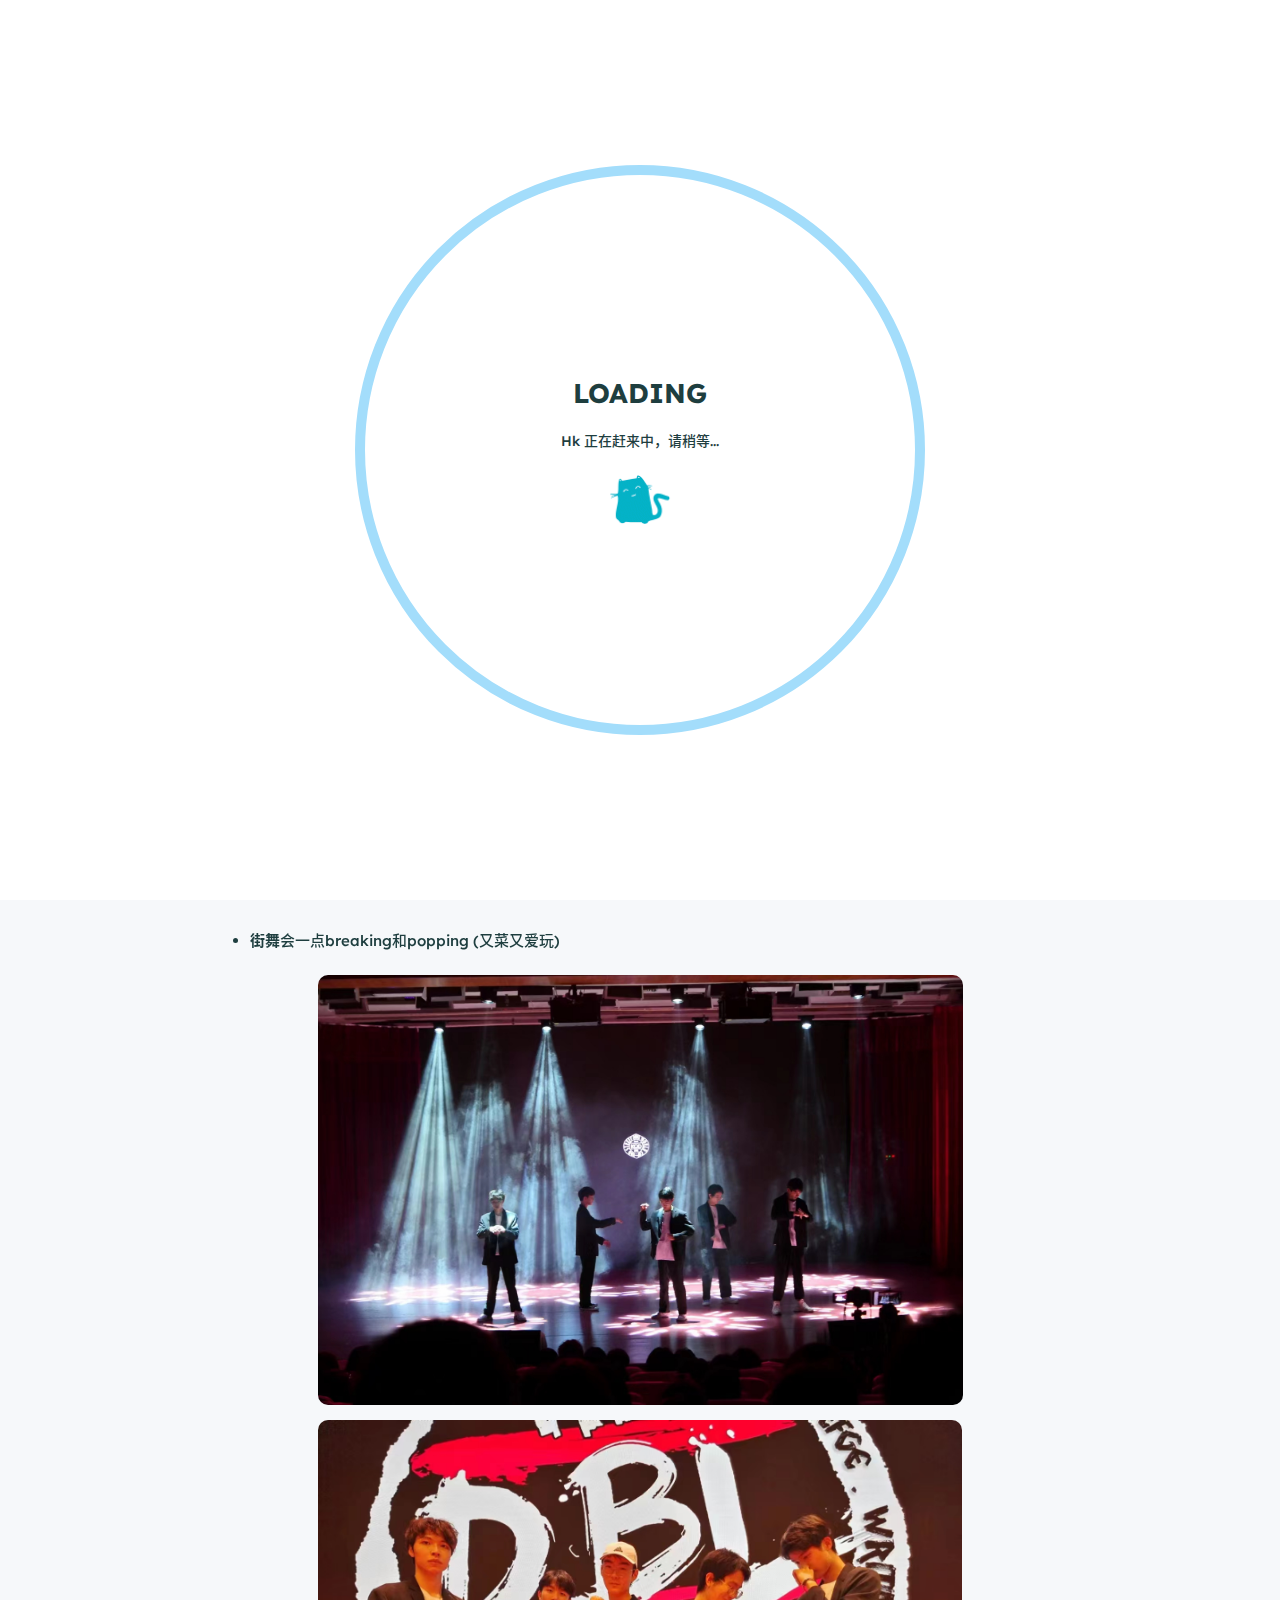
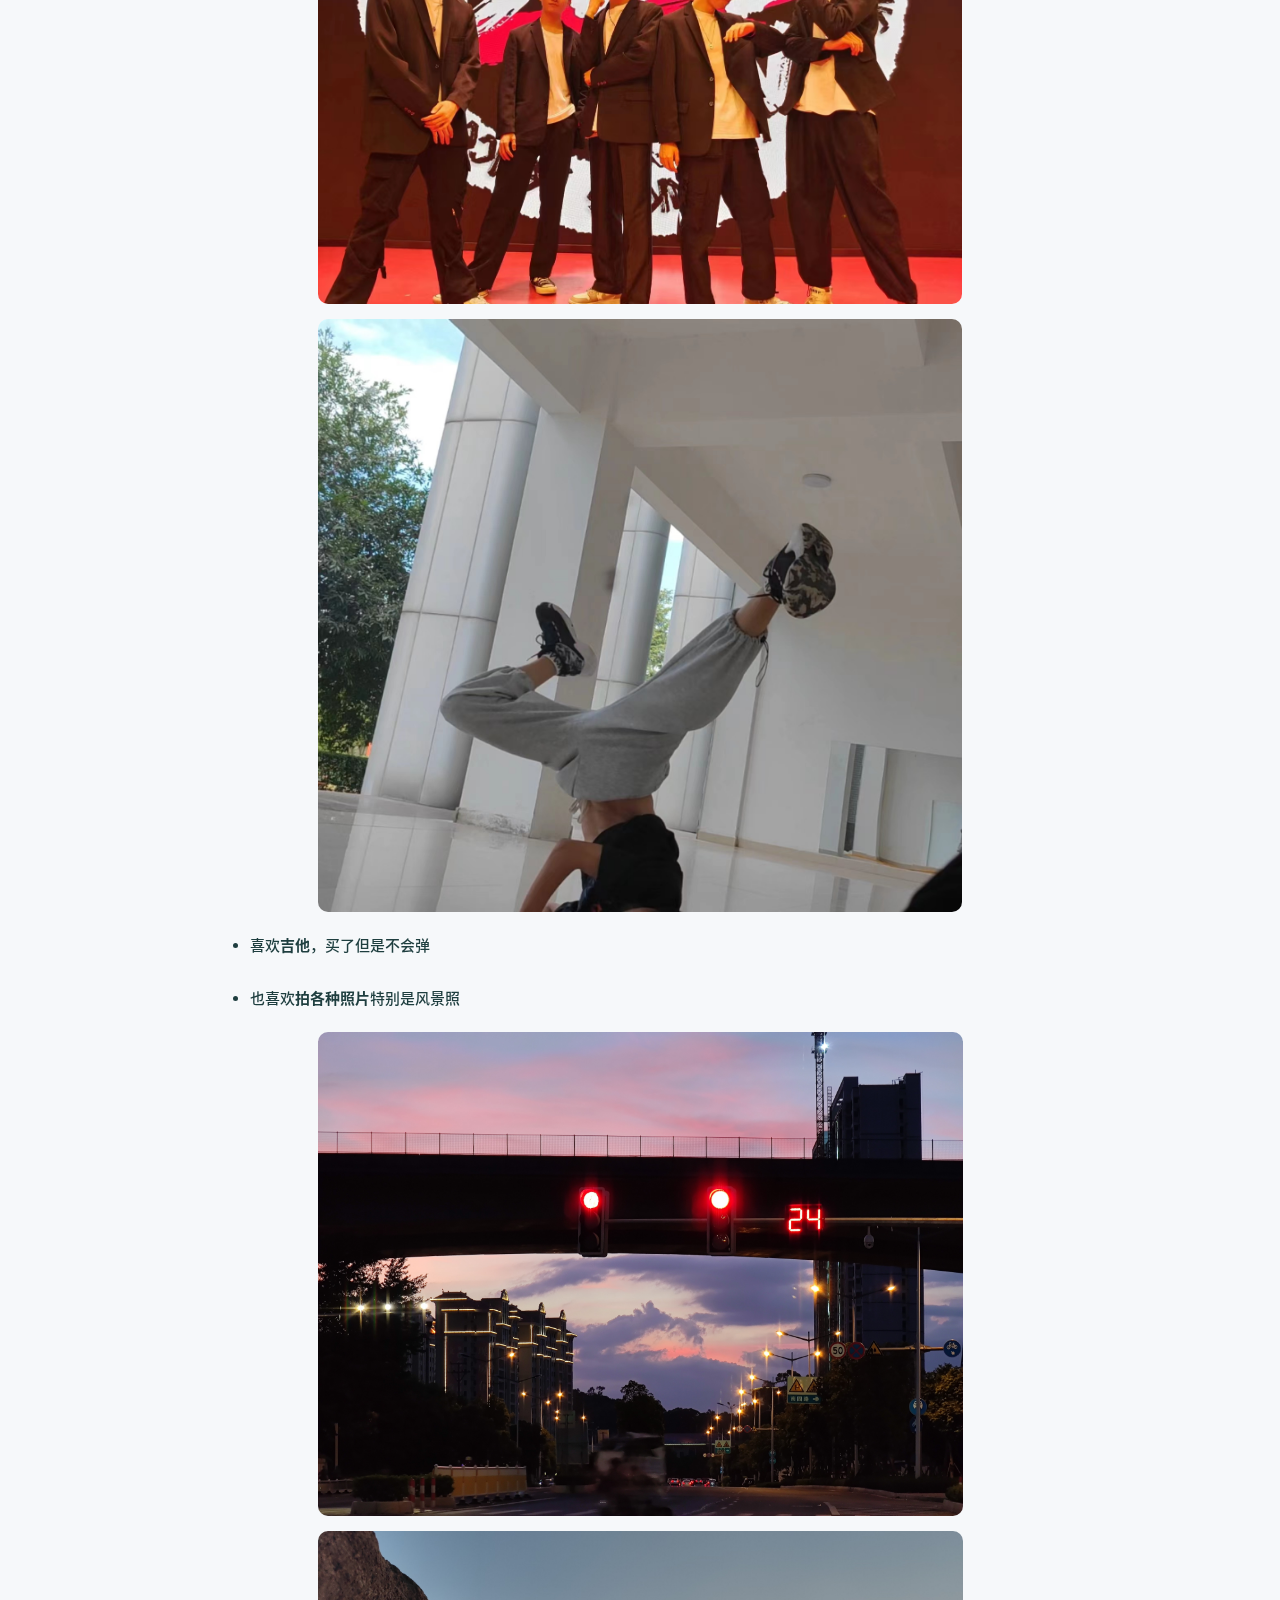
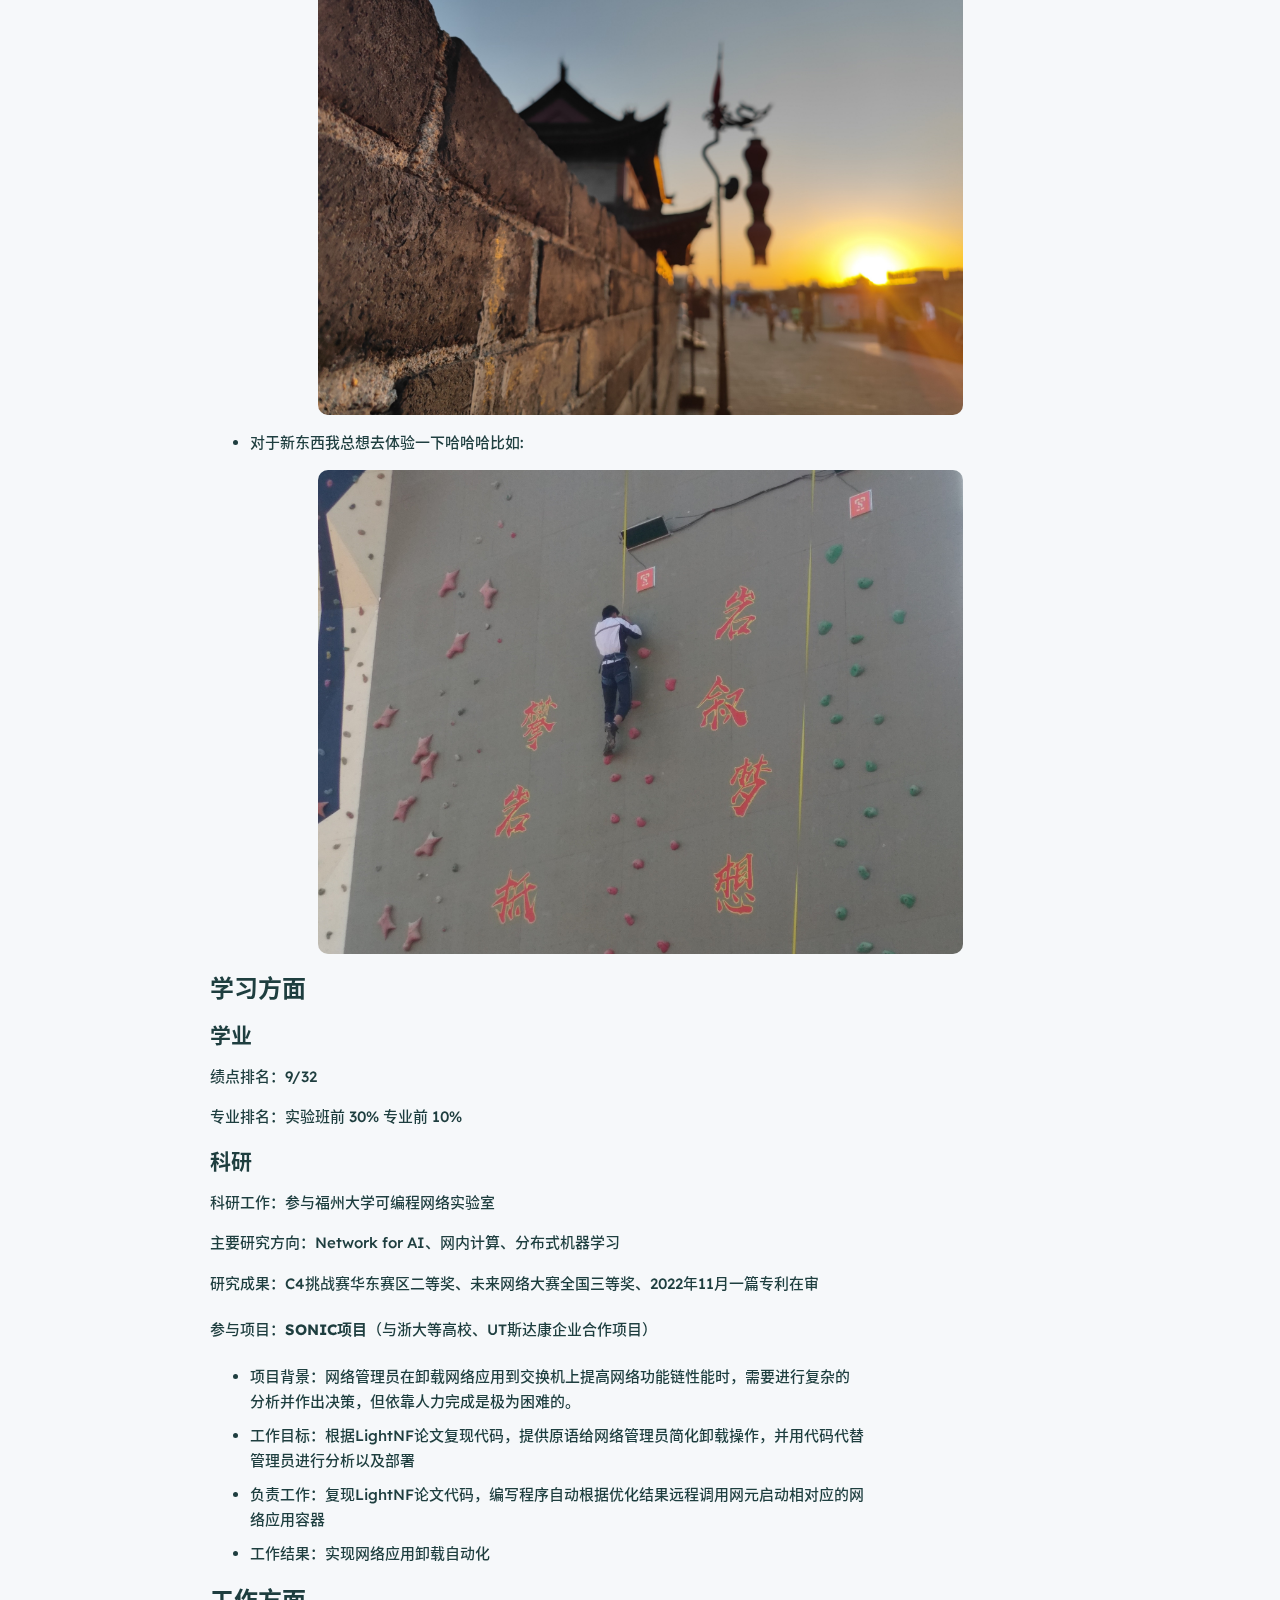
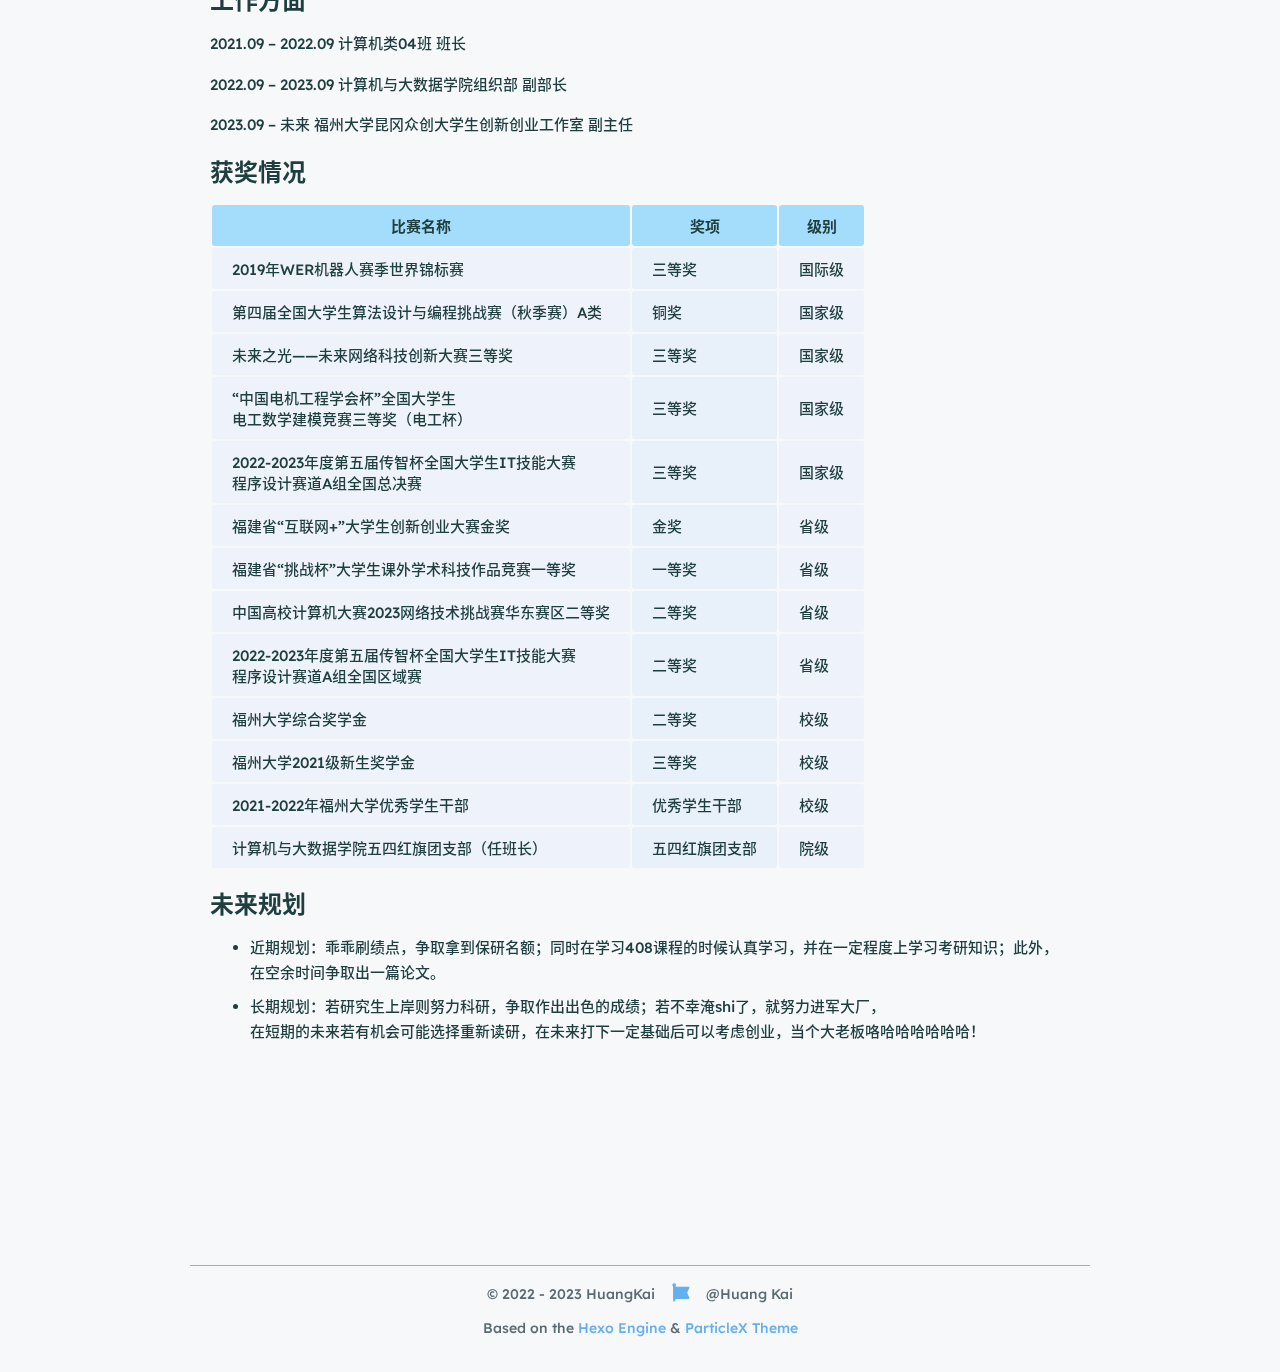
<file: about/index.html>
<!DOCTYPE html>
<html lang="en">
    <head>
        <meta charset="utf-8" />
        <title>个人介绍 | HuangKai</title>
        <meta name="author" content="Huang Kai" />
        <meta name="description" content="" />
        <meta name="keywords" content="" />
        <meta name="viewport" content="width=device-width, initial-scale=1.0, maximum-scale=1.0, user-scalable=0" />
        <link rel="icon" href="/images/favicon.png" />
        <script src="https://cdn.staticfile.org/vue/3.3.4/vue.global.prod.min.js"></script>
<link rel="stylesheet" href="https://cdn.staticfile.org/font-awesome/6.4.0/css/all.min.css" />
<link rel="stylesheet" href="/css/fonts.min.css" />
<script> const mixins = {}; </script>

<script src="https://polyfill.io/v3/polyfill.min.js?features=default"></script>


<script src="https://cdn.staticfile.org/highlight.js/11.8.0/highlight.min.js"></script>
<script src="https://cdn.staticfile.org/highlightjs-line-numbers.js/2.8.0/highlightjs-line-numbers.min.js"></script>
<link
    rel="stylesheet"
    href="https://cdn.staticfile.org/highlight.js/11.8.0/styles/github.min.css"
/>
<script src="/js/lib/highlight.js"></script>



<script src="/js/lib/preview.js"></script>









<link rel="stylesheet" href="/css/main.css" />

    <meta name="generator" content="Hexo 6.3.0"></head>
    <body>
        <div id="layout">
            <transition name="fade">
                <div id="loading" v-show="loading">
                    <div id="loading-circle">
                        <h2>LOADING</h2>
                        <p>Hk 正在赶来中，请稍等...</p>
                        <img src="/images/loading.gif" />
                    </div>
                </div>
            </transition>
            <div id="menu" :class="{ hidden: hiddenMenu, 'menu-color': menuColor}">
    <nav id="desktop-menu">
        <a class="title" href="/">
            <span>HUANGKAI</span>
        </a>
        
        <a href="/">
            <i class="fa-solid fa-house fa-fw"></i>
            <span>&ensp;Home</span>
        </a>
        
        <a href="/about">
            <i class="fa-solid fa-id-card fa-fw"></i>
            <span>&ensp;个人介绍</span>
        </a>
        
        <a href="/archives">
            <i class="fa-solid fa-box-archive fa-fw"></i>
            <span>&ensp;Archives</span>
        </a>
        
        <a href="/categories">
            <i class="fa-solid fa-bookmark fa-fw"></i>
            <span>&ensp;Categories</span>
        </a>
        
        <a href="/tags">
            <i class="fa-solid fa-tags fa-fw"></i>
            <span>&ensp;Tags</span>
        </a>
        
    </nav>
    <nav id="mobile-menu">
        <div class="title" @click="showMenuItems = !showMenuItems">
            <i class="fa-solid fa-bars fa-fw"></i>
            <span>&emsp;HUANGKAI</span>
        </div>
        <transition name="slide">
            <div class="items" v-show="showMenuItems">
                
                <a href="/">
                    <div class="item">
                        <div style="min-width: 20px; max-width: 50px; width: 10%">
                            <i class="fa-solid fa-house fa-fw"></i>
                        </div>
                        <div style="min-width: 100px; max-width: 150%; width: 20%">Home</div>
                    </div>
                </a>
                
                <a href="/about">
                    <div class="item">
                        <div style="min-width: 20px; max-width: 50px; width: 10%">
                            <i class="fa-solid fa-id-card fa-fw"></i>
                        </div>
                        <div style="min-width: 100px; max-width: 150%; width: 20%">个人介绍</div>
                    </div>
                </a>
                
                <a href="/archives">
                    <div class="item">
                        <div style="min-width: 20px; max-width: 50px; width: 10%">
                            <i class="fa-solid fa-box-archive fa-fw"></i>
                        </div>
                        <div style="min-width: 100px; max-width: 150%; width: 20%">Archives</div>
                    </div>
                </a>
                
                <a href="/categories">
                    <div class="item">
                        <div style="min-width: 20px; max-width: 50px; width: 10%">
                            <i class="fa-solid fa-bookmark fa-fw"></i>
                        </div>
                        <div style="min-width: 100px; max-width: 150%; width: 20%">Categories</div>
                    </div>
                </a>
                
                <a href="/tags">
                    <div class="item">
                        <div style="min-width: 20px; max-width: 50px; width: 10%">
                            <i class="fa-solid fa-tags fa-fw"></i>
                        </div>
                        <div style="min-width: 100px; max-width: 150%; width: 20%">Tags</div>
                    </div>
                </a>
                
            </div>
        </transition>
    </nav>
</div>
<transition name="fade">
    <div id="menu-curtain" @click="showMenuItems = !showMenuItems" v-show="showMenuItems"></div>
</transition>

            <div id="main" :class="loading ? 'into-enter-from': 'into-enter-active'">
                <div class="article">
    <div>
        <h1>个人介绍</h1>
    </div>
    <div class="info">
        <span class="date">
            <span class="icon">
                <i class="fa-solid fa-calendar fa-fw"></i>
            </span>
            2023/9/1
        </span>
        
        
    </div>
    
    <div class="content" v-pre>
        <h3 id="基本信息"><a href="#基本信息" class="headerlink" title="基本信息"></a>基本信息</h3><div>
<img src="/about/index/hk.png" align="right" alt="hk.jpg">

<p>姓名：黄 锴</p>
</div>
性别：男

<p>年龄：20</p>
<p>政治面貌：预备党员</p>
<p>手机：18650697758</p>
<p>邮箱：<a href="mailto:&#x31;&#55;&#52;&#x32;&#x38;&#53;&#56;&#x37;&#x34;&#x35;&#x40;&#x71;&#x71;&#46;&#x63;&#x6f;&#x6d;">&#x31;&#55;&#52;&#x32;&#x38;&#53;&#56;&#x37;&#x34;&#x35;&#x40;&#x71;&#x71;&#46;&#x63;&#x6f;&#x6d;</a></p>
<h3 id="教育背景"><a href="#教育背景" class="headerlink" title="教育背景"></a>教育背景</h3><p>福州大学 计算机与大数据学院计算机系 </p>
<p>计算机科学与技术专业（实验班） 本科生</p>
<h3 id="兴趣爱好"><a href="#兴趣爱好" class="headerlink" title="兴趣爱好"></a>兴趣爱好</h3><ul>
<li><p>各种运动!只要是运动就爱好哈哈哈其中<strong>篮球</strong>和<strong>羽毛球</strong>拿手一丢丢!</p>
</li>
<li><p><strong>电子琴</strong>，问就是钢琴贵哈哈哈!学到四级但是没考!伪四级哈哈哈!平时自己偶尔练一练弹一弹好听的曲儿，因为考级书上的!是真的不好听!</p>
</li>
<li><p>高中拿过<strong>辩论</strong>亚军，感觉蛮好玩哈哈但其实就是小白一个</p>
</li>
<li><p><strong>街舞</strong>会一点breaking和popping (又菜又爱玩)</p>
</li>
</ul>
<div align="center">
<img src="/about/index/wt.jpg">	<img src="/about/index/hz.jpg"> <img src="/about/index/breaking.jpg">
</div>

<ul>
<li><p>喜欢<strong>吉他</strong>，买了但是不会弹</p>
</li>
<li><p>也喜欢<strong>拍各种照片</strong>特别是风景照</p>
</li>
</ul>
<div align="center">
<img src="/about/index/hld.jpg">	<img src="/about/index/cq.jpg">
</div>

<ul>
<li>对于新东西我总想去体验一下哈哈哈比如:</li>
</ul>
<div align="center">
<img src="/about/index/py.jpg">
</div>

<h3 id="学习方面"><a href="#学习方面" class="headerlink" title="学习方面"></a>学习方面</h3><h4 id="学业"><a href="#学业" class="headerlink" title="学业"></a>学业</h4><p>绩点排名：9&#x2F;32</p>
<p>专业排名：实验班前 30% 专业前 10%</p>
<h4 id="科研"><a href="#科研" class="headerlink" title="科研"></a>科研</h4><p>科研工作：参与福州大学可编程网络实验室</p>
<p>主要研究方向：Network for AI、网内计算、分布式机器学习</p>
<p>研究成果：C4挑战赛华东赛区二等奖、未来网络大赛全国三等奖、2022年11月一篇专利在审</p>
<p>参与项目：<strong>SONIC项目</strong>（与浙大等高校、UT斯达康企业合作项目）</p>
<ul>
<li>项目背景：网络管理员在卸载网络应用到交换机上提高网络功能链性能时，需要进行复杂的<br>  分析并作出决策，但依靠人力完成是极为困难的。</li>
<li>工作目标：根据LightNF论文复现代码，提供原语给网络管理员简化卸载操作，并用代码代替<br>  管理员进行分析以及部署</li>
<li>负责工作：复现LightNF论文代码，编写程序自动根据优化结果远程调用网元启动相对应的网<br>  络应用容器</li>
<li>工作结果：实现网络应用卸载自动化</li>
</ul>
<h3 id="工作方面"><a href="#工作方面" class="headerlink" title="工作方面"></a>工作方面</h3><p>2021.09 – 2022.09 计算机类04班 班长</p>
<p>2022.09 – 2023.09 计算机与大数据学院组织部 副部长</p>
<p>2023.09 – 未来 福州大学昆冈众创大学生创新创业工作室 副主任</p>
<h3 id="获奖情况"><a href="#获奖情况" class="headerlink" title="获奖情况"></a>获奖情况</h3><table>
<thead>
<tr>
<th>比赛名称</th>
<th>奖项</th>
<th>级别</th>
</tr>
</thead>
<tbody><tr>
<td>2019年WER机器人赛季世界锦标赛</td>
<td>三等奖</td>
<td>国际级</td>
</tr>
<tr>
<td>第四届全国大学生算法设计与编程挑战赛（秋季赛）A类</td>
<td>铜奖</td>
<td>国家级</td>
</tr>
<tr>
<td>未来之光——未来网络科技创新大赛三等奖</td>
<td>三等奖</td>
<td>国家级</td>
</tr>
<tr>
<td>“中国电机工程学会杯”全国大学生<br>电工数学建模竞赛三等奖（电工杯）</td>
<td>三等奖</td>
<td>国家级</td>
</tr>
<tr>
<td>2022-2023年度第五届传智杯全国大学生IT技能大赛<br>程序设计赛道A组全国总决赛</td>
<td>三等奖</td>
<td>国家级</td>
</tr>
<tr>
<td>福建省“互联网+”大学生创新创业大赛金奖</td>
<td>金奖</td>
<td>省级</td>
</tr>
<tr>
<td>福建省“挑战杯”大学生课外学术科技作品竞赛一等奖</td>
<td>一等奖</td>
<td>省级</td>
</tr>
<tr>
<td>中国高校计算机大赛2023网络技术挑战赛华东赛区二等奖</td>
<td>二等奖</td>
<td>省级</td>
</tr>
<tr>
<td>2022-2023年度第五届传智杯全国大学生IT技能大赛<br>程序设计赛道A组全国区域赛</td>
<td>二等奖</td>
<td>省级</td>
</tr>
<tr>
<td>福州大学综合奖学金</td>
<td>二等奖</td>
<td>校级</td>
</tr>
<tr>
<td>福州大学2021级新生奖学金</td>
<td>三等奖</td>
<td>校级</td>
</tr>
<tr>
<td>2021-2022年福州大学优秀学生干部</td>
<td>优秀学生干部</td>
<td>校级</td>
</tr>
<tr>
<td>计算机与大数据学院五四红旗团支部（任班长）</td>
<td>五四红旗团支部</td>
<td>院级</td>
</tr>
</tbody></table>
<h3 id="未来规划"><a href="#未来规划" class="headerlink" title="未来规划"></a>未来规划</h3><ul>
<li>近期规划：乖乖刷绩点，争取拿到保研名额；同时在学习408课程的时候认真学习，并在一定程度上学习考研知识；此外，在空余时间争取出一篇论文。</li>
<li>长期规划：若研究生上岸则努力科研，争取作出出色的成绩；若不幸淹shi了，就努力进军大厂，在短期的未来若有机会可能选择重新读研，在未来打下一定基础后可以考虑创业，当个大老板咯哈哈哈哈哈哈！</li>
</ul>

    </div>
    
    
    
    
    
    
    
</div>

                <footer id="footer">
    <div id="footer-wrap">
        <div>
            &copy;
            2022 - 2023 HuangKai
            <span id="footer-icon">
                <i class="fa-solid fa-font-awesome fa-fw"></i>
            </span>
            &commat;Huang Kai
        </div>
        <div>
            Based on the <a target="_blank" rel="noopener" href="https://hexo.io">Hexo Engine</a> &amp;
            <a target="_blank" rel="noopener" href="https://github.com/theme-particlex/hexo-theme-particlex">ParticleX Theme</a>
        </div>
        
    </div>
</footer>

            </div>
            
            <transition name="fade">
                <div id="preview" ref="preview" v-show="previewShow">
                    <img id="preview-content" ref="previewContent" />
                </div>
            </transition>
            
        </div>
        <script src="/js/main.js"></script>
        
        




        
    </body>
</html>
</file>
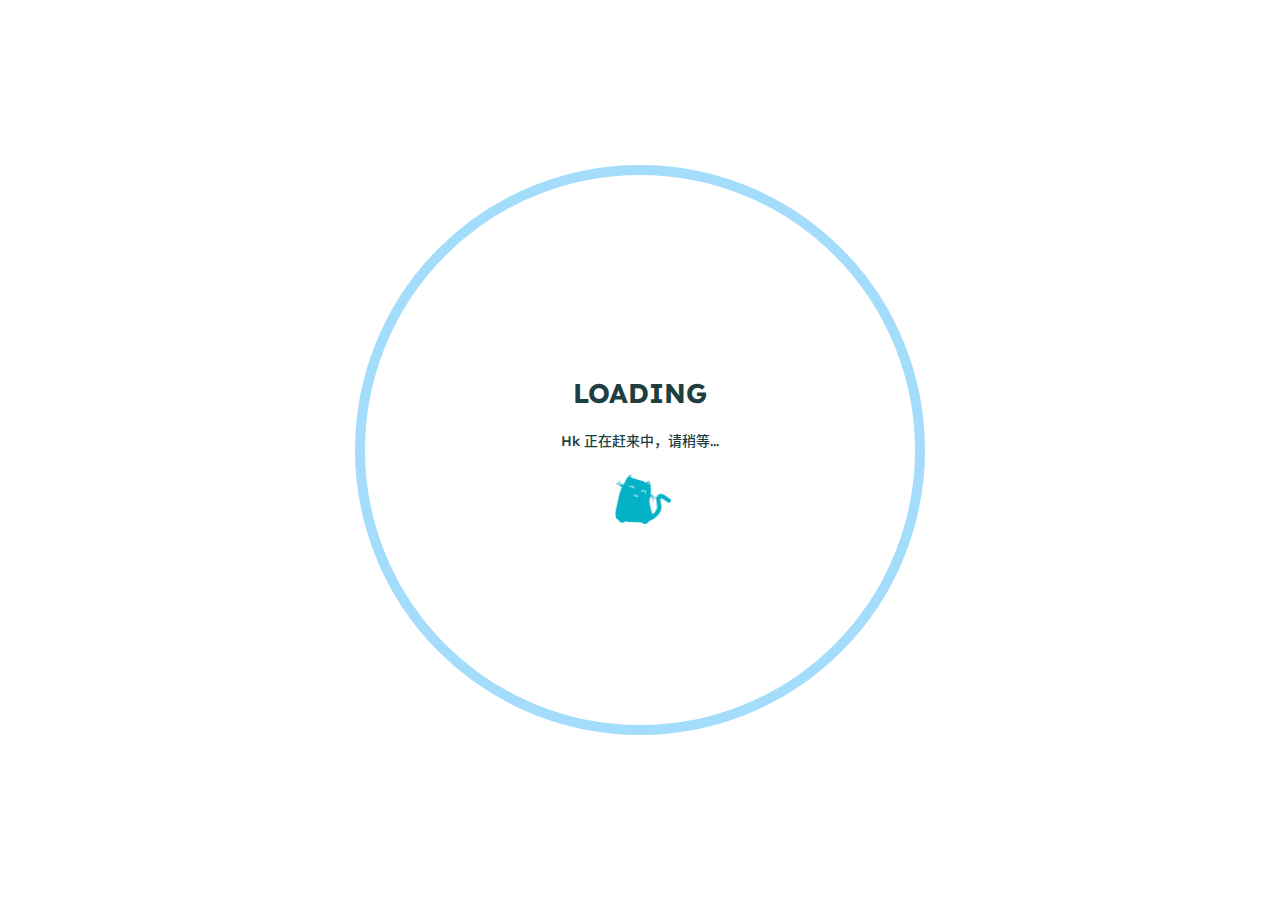
<file: archives/index.html>
<!DOCTYPE html>
<html lang="en">
    <head>
        <meta charset="utf-8" />
        <title>Archives | HuangKai</title>
        <meta name="author" content="Huang Kai" />
        <meta name="description" content="" />
        <meta name="keywords" content="" />
        <meta name="viewport" content="width=device-width, initial-scale=1.0, maximum-scale=1.0, user-scalable=0" />
        <link rel="icon" href="/images/favicon.png" />
        <script src="https://cdn.staticfile.org/vue/3.3.4/vue.global.prod.min.js"></script>
<link rel="stylesheet" href="https://cdn.staticfile.org/font-awesome/6.4.0/css/all.min.css" />
<link rel="stylesheet" href="/css/fonts.min.css" />
<script> const mixins = {}; </script>

<script src="https://polyfill.io/v3/polyfill.min.js?features=default"></script>


<script src="https://cdn.staticfile.org/highlight.js/11.8.0/highlight.min.js"></script>
<script src="https://cdn.staticfile.org/highlightjs-line-numbers.js/2.8.0/highlightjs-line-numbers.min.js"></script>
<link
    rel="stylesheet"
    href="https://cdn.staticfile.org/highlight.js/11.8.0/styles/github.min.css"
/>
<script src="/js/lib/highlight.js"></script>



<script src="/js/lib/preview.js"></script>





<link rel="stylesheet" href="/css/main.css" />

    <meta name="generator" content="Hexo 6.3.0"></head>
    <body>
        <div id="layout">
            <transition name="fade">
                <div id="loading" v-show="loading">
                    <div id="loading-circle">
                        <h2>LOADING</h2>
                        <p>Hk 正在赶来中，请稍等...</p>
                        <img src="/images/loading.gif" />
                    </div>
                </div>
            </transition>
            <div id="menu" :class="{ hidden: hiddenMenu, 'menu-color': menuColor}">
    <nav id="desktop-menu">
        <a class="title" href="/">
            <span>HUANGKAI</span>
        </a>
        
        <a href="/">
            <i class="fa-solid fa-house fa-fw"></i>
            <span>&ensp;Home</span>
        </a>
        
        <a href="/about">
            <i class="fa-solid fa-id-card fa-fw"></i>
            <span>&ensp;个人介绍</span>
        </a>
        
        <a href="/archives">
            <i class="fa-solid fa-box-archive fa-fw"></i>
            <span>&ensp;Archives</span>
        </a>
        
        <a href="/categories">
            <i class="fa-solid fa-bookmark fa-fw"></i>
            <span>&ensp;Categories</span>
        </a>
        
        <a href="/tags">
            <i class="fa-solid fa-tags fa-fw"></i>
            <span>&ensp;Tags</span>
        </a>
        
    </nav>
    <nav id="mobile-menu">
        <div class="title" @click="showMenuItems = !showMenuItems">
            <i class="fa-solid fa-bars fa-fw"></i>
            <span>&emsp;HUANGKAI</span>
        </div>
        <transition name="slide">
            <div class="items" v-show="showMenuItems">
                
                <a href="/">
                    <div class="item">
                        <div style="min-width: 20px; max-width: 50px; width: 10%">
                            <i class="fa-solid fa-house fa-fw"></i>
                        </div>
                        <div style="min-width: 100px; max-width: 150%; width: 20%">Home</div>
                    </div>
                </a>
                
                <a href="/about">
                    <div class="item">
                        <div style="min-width: 20px; max-width: 50px; width: 10%">
                            <i class="fa-solid fa-id-card fa-fw"></i>
                        </div>
                        <div style="min-width: 100px; max-width: 150%; width: 20%">个人介绍</div>
                    </div>
                </a>
                
                <a href="/archives">
                    <div class="item">
                        <div style="min-width: 20px; max-width: 50px; width: 10%">
                            <i class="fa-solid fa-box-archive fa-fw"></i>
                        </div>
                        <div style="min-width: 100px; max-width: 150%; width: 20%">Archives</div>
                    </div>
                </a>
                
                <a href="/categories">
                    <div class="item">
                        <div style="min-width: 20px; max-width: 50px; width: 10%">
                            <i class="fa-solid fa-bookmark fa-fw"></i>
                        </div>
                        <div style="min-width: 100px; max-width: 150%; width: 20%">Categories</div>
                    </div>
                </a>
                
                <a href="/tags">
                    <div class="item">
                        <div style="min-width: 20px; max-width: 50px; width: 10%">
                            <i class="fa-solid fa-tags fa-fw"></i>
                        </div>
                        <div style="min-width: 100px; max-width: 150%; width: 20%">Tags</div>
                    </div>
                </a>
                
            </div>
        </transition>
    </nav>
</div>
<transition name="fade">
    <div id="menu-curtain" @click="showMenuItems = !showMenuItems" v-show="showMenuItems"></div>
</transition>

            <div id="main" :class="loading ? 'into-enter-from': 'into-enter-active'">
                
<div id="archives">
    
    <div id="timeline-wrap" ref="timeline">
        
        <div class="timeline" data-title="个人介绍">
            <div class="timeline-tail"></div>
            <div class="timeline-content">
                <div class="item-time">2023/9/1</div>
                <a href="/2023/09/01/%E4%B8%AA%E4%BA%BA%E4%BB%8B%E7%BB%8D/">
                    <h3>个人介绍</h3>
                </a>
                <div class="info">
                    
                    
                </div>
            </div>
        </div>
        
    </div>
</div>

                <footer id="footer">
    <div id="footer-wrap">
        <div>
            &copy;
            2022 - 2023 HuangKai
            <span id="footer-icon">
                <i class="fa-solid fa-font-awesome fa-fw"></i>
            </span>
            &commat;Huang Kai
        </div>
        <div>
            Based on the <a target="_blank" rel="noopener" href="https://hexo.io">Hexo Engine</a> &amp;
            <a target="_blank" rel="noopener" href="https://github.com/theme-particlex/hexo-theme-particlex">ParticleX Theme</a>
        </div>
        
    </div>
</footer>

            </div>
            
            <transition name="fade">
                <div id="preview" ref="preview" v-show="previewShow">
                    <img id="preview-content" ref="previewContent" />
                </div>
            </transition>
            
        </div>
        <script src="/js/main.js"></script>
        
    </body>
</html>
</file>
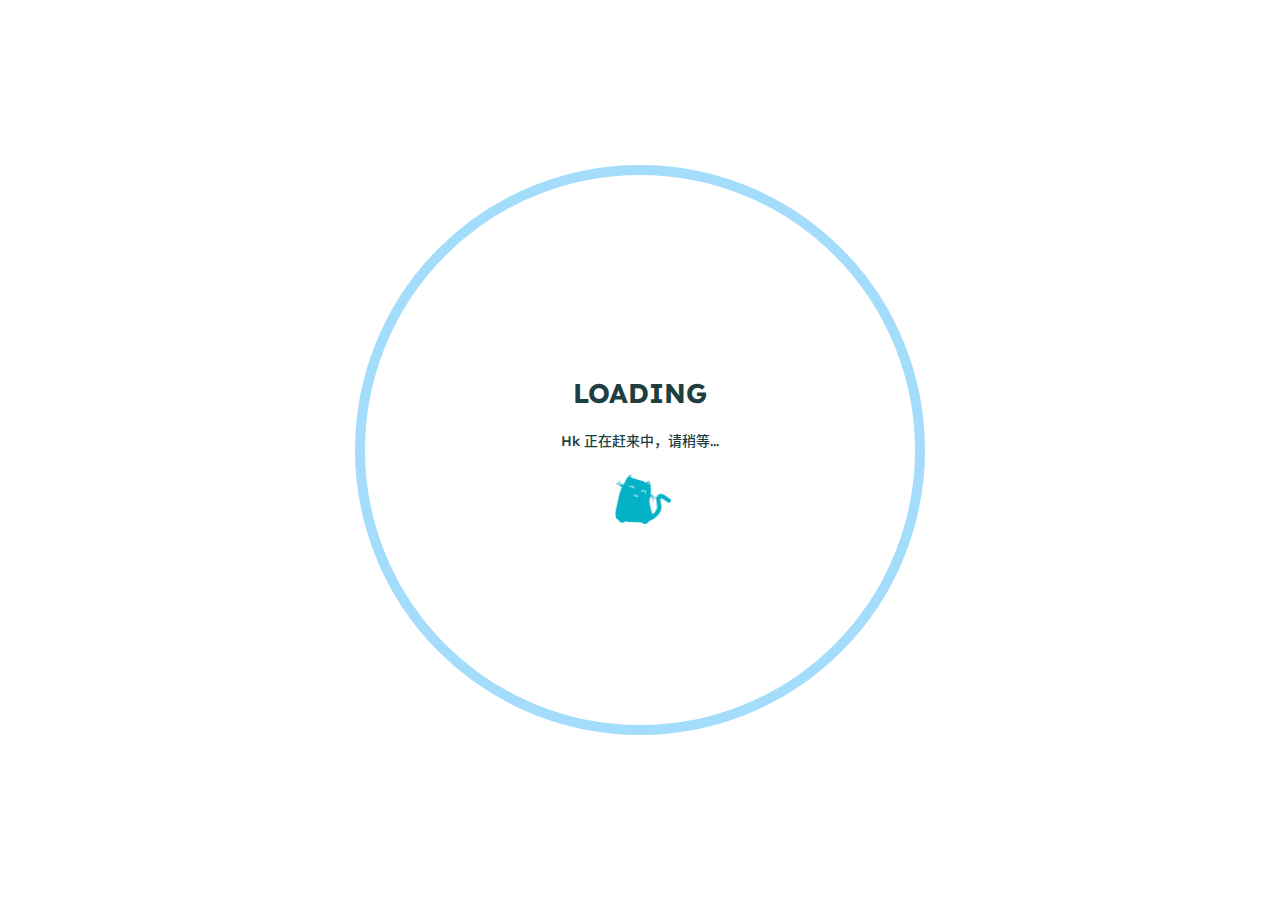
<file: friend/index.html>
<!DOCTYPE html>
<html lang="en">
    <head>
        <meta charset="utf-8" />
        <title>友情链接 | HuangKai</title>
        <meta name="author" content="Huang Kai" />
        <meta name="description" content="" />
        <meta name="keywords" content="" />
        <meta name="viewport" content="width=device-width, initial-scale=1.0, maximum-scale=1.0, user-scalable=0" />
        <link rel="icon" href="/images/favicon.png" />
        <script src="https://cdn.staticfile.org/vue/3.3.4/vue.global.prod.min.js"></script>
<link rel="stylesheet" href="https://cdn.staticfile.org/font-awesome/6.4.0/css/all.min.css" />
<link rel="stylesheet" href="/css/fonts.min.css" />
<script> const mixins = {}; </script>

<script src="https://polyfill.io/v3/polyfill.min.js?features=default"></script>


<script src="https://cdn.staticfile.org/highlight.js/11.8.0/highlight.min.js"></script>
<script src="https://cdn.staticfile.org/highlightjs-line-numbers.js/2.8.0/highlightjs-line-numbers.min.js"></script>
<link
    rel="stylesheet"
    href="https://cdn.staticfile.org/highlight.js/11.8.0/styles/github.min.css"
/>
<script src="/js/lib/highlight.js"></script>



<script src="/js/lib/preview.js"></script>









<link rel="stylesheet" href="/css/main.css" />

    <meta name="generator" content="Hexo 6.3.0"></head>
    <body>
        <div id="layout">
            <transition name="fade">
                <div id="loading" v-show="loading">
                    <div id="loading-circle">
                        <h2>LOADING</h2>
                        <p>Hk 正在赶来中，请稍等...</p>
                        <img src="/images/loading.gif" />
                    </div>
                </div>
            </transition>
            <div id="menu" :class="{ hidden: hiddenMenu, 'menu-color': menuColor}">
    <nav id="desktop-menu">
        <a class="title" href="/">
            <span>HUANGKAI</span>
        </a>
        
        <a href="/">
            <i class="fa-solid fa-house fa-fw"></i>
            <span>&ensp;Home</span>
        </a>
        
        <a href="/about">
            <i class="fa-solid fa-id-card fa-fw"></i>
            <span>&ensp;个人介绍</span>
        </a>
        
        <a href="/archives">
            <i class="fa-solid fa-box-archive fa-fw"></i>
            <span>&ensp;Archives</span>
        </a>
        
        <a href="/categories">
            <i class="fa-solid fa-bookmark fa-fw"></i>
            <span>&ensp;Categories</span>
        </a>
        
        <a href="/tags">
            <i class="fa-solid fa-tags fa-fw"></i>
            <span>&ensp;Tags</span>
        </a>
        
    </nav>
    <nav id="mobile-menu">
        <div class="title" @click="showMenuItems = !showMenuItems">
            <i class="fa-solid fa-bars fa-fw"></i>
            <span>&emsp;HUANGKAI</span>
        </div>
        <transition name="slide">
            <div class="items" v-show="showMenuItems">
                
                <a href="/">
                    <div class="item">
                        <div style="min-width: 20px; max-width: 50px; width: 10%">
                            <i class="fa-solid fa-house fa-fw"></i>
                        </div>
                        <div style="min-width: 100px; max-width: 150%; width: 20%">Home</div>
                    </div>
                </a>
                
                <a href="/about">
                    <div class="item">
                        <div style="min-width: 20px; max-width: 50px; width: 10%">
                            <i class="fa-solid fa-id-card fa-fw"></i>
                        </div>
                        <div style="min-width: 100px; max-width: 150%; width: 20%">个人介绍</div>
                    </div>
                </a>
                
                <a href="/archives">
                    <div class="item">
                        <div style="min-width: 20px; max-width: 50px; width: 10%">
                            <i class="fa-solid fa-box-archive fa-fw"></i>
                        </div>
                        <div style="min-width: 100px; max-width: 150%; width: 20%">Archives</div>
                    </div>
                </a>
                
                <a href="/categories">
                    <div class="item">
                        <div style="min-width: 20px; max-width: 50px; width: 10%">
                            <i class="fa-solid fa-bookmark fa-fw"></i>
                        </div>
                        <div style="min-width: 100px; max-width: 150%; width: 20%">Categories</div>
                    </div>
                </a>
                
                <a href="/tags">
                    <div class="item">
                        <div style="min-width: 20px; max-width: 50px; width: 10%">
                            <i class="fa-solid fa-tags fa-fw"></i>
                        </div>
                        <div style="min-width: 100px; max-width: 150%; width: 20%">Tags</div>
                    </div>
                </a>
                
            </div>
        </transition>
    </nav>
</div>
<transition name="fade">
    <div id="menu-curtain" @click="showMenuItems = !showMenuItems" v-show="showMenuItems"></div>
</transition>

            <div id="main" :class="loading ? 'into-enter-from': 'into-enter-active'">
                <div class="article">
    <div>
        <h1>友情链接</h1>
    </div>
    <div class="info">
        <span class="date">
            <span class="icon">
                <i class="fa-solid fa-calendar fa-fw"></i>
            </span>
            2023/8/29
        </span>
        
        
    </div>
    
    <div class="content" v-pre>
        <h2 id="本站信息"><a href="#本站信息" class="headerlink" title="本站信息"></a>本站信息</h2><ul>
<li>站名： 拔剑Sketon</li>
<li>站长： 拔剑Sketon</li>
<li>地址： <a target="_blank" rel="noopener" href="https://d-sketon.top/">https://d-sketon.top/</a></li>
<li>备用地址：<a target="_blank" rel="noopener" href="https://d-sketon.github.io/">https://d-sketon.github.io/</a></li>
</ul>

    </div>
    
    
    
    
    
    
    
</div>

                <footer id="footer">
    <div id="footer-wrap">
        <div>
            &copy;
            2022 - 2023 HuangKai
            <span id="footer-icon">
                <i class="fa-solid fa-font-awesome fa-fw"></i>
            </span>
            &commat;Huang Kai
        </div>
        <div>
            Based on the <a target="_blank" rel="noopener" href="https://hexo.io">Hexo Engine</a> &amp;
            <a target="_blank" rel="noopener" href="https://github.com/theme-particlex/hexo-theme-particlex">ParticleX Theme</a>
        </div>
        
    </div>
</footer>

            </div>
            
            <transition name="fade">
                <div id="preview" ref="preview" v-show="previewShow">
                    <img id="preview-content" ref="previewContent" />
                </div>
            </transition>
            
        </div>
        <script src="/js/main.js"></script>
        
        




        
    </body>
</html>
</file>
<file: css/main.css>
#archives {
    margin: auto;
    margin-top: 100px;
    padding: 20px;
}
#archives .categories-tags {
    margin: auto;
    margin-bottom: 50px;
    max-width: 900px;
    text-align: center;
    width: 100%;
}
#archives .categories-tags span {
    display: inline-block;
    margin: 10px;
}
#archives .categories-tags span .icon {
    color: #fff;
    margin-left: 0;
    margin-right: 10px;
}
#archives .categories-tags span a {
    border: #ffffff80 1px solid;
    border-radius: 10px;
    color: #fff;
    padding: 10px 15px;
    transition: background 0.25s, border 0.25s, color 0.25s;
}
#archives .categories-tags span a:hover {
    background: #fff !important;
    border: #a5c2f5 1px solid;
    color: #5c6b72;
}
#archives .category,
#archives .tags .tag,
.article .info .category,
.article .info .tags,
.article .info .tags .tag {
    display: inline-block;
    margin-right: 10px;
}
#archives h3 {
    margin: 10px 0;
}
#crypto {
    margin: 50px 0;
}
#crypto.failure {
    border-color: #ea4a5a;
    color: #ea4a5a;
}
#crypto.failure:focus {
    box-shadow: 0 0 0 3px #ea4a5a4d;
}
#crypto.success {
    border-color: #34d058;
    color: #34d058;
}
#footer {
    font-size: 14px;
    margin-top: 150px;
    padding-bottom: 20px;
    text-align: center;
    width: 100%;
}
#footer #footer-icon {
    color: #66afef;
    display: inline-block;
    font-size: 18px;
    margin: 0 10px;
}
#footer #footer-wrap {
    border-top: 1px solid #aaa;
    color: #5c6b72;
    margin: auto;
    width: 900px;
}
#footer #footer-wrap div {
    margin: 15px;
}
#home-card {
    width: 300px;
}
#home-card #card-style {
    background: #fff;
    border: none;
    border-radius: 10px;
    box-shadow: 0 0 20px #d9d9d980;
    display: flex;
    flex-direction: column;
    max-height: 80vh;
    justify-content: center;
    overflow: auto;
    position: sticky;
    text-align: center;
    top: 10vh;
    width: 300px;
}
#home-card #card-div {
    overflow: auto;
    padding: 25px 0;
}
#home-card #card-div .avatar {
    border: #f1f1f1 solid 3px;
    border-radius: 50%;
    height: 140px;
    margin: auto;
    text-align: center;
    width: 140px;
}
#home-card #card-div .avatar img {
    border-radius: 50%;
    height: 100%;
    width: 100%;
}
#home-card #card-div .avatar:hover img {
    transform: rotate(360deg);
}
#home-card #card-div .description {
    margin: 20px auto;
    width: 85%;
}
#home-card #card-div .friend-links .friend-link {
    margin-bottom: 5px;
}
#home-card #card-div .friend-links a {
    border-radius: 5px;
    color: #5c6b72;
    display: block;
    padding: 8px 0;
}
#home-card #card-div .icon-links .icon-link {
    margin: 5px;
}
#home-card #card-div .icon-links a {
    border-radius: 5px;
    color: #5c6b72;
    font-size: 18px;
    padding: 5px;
}
#home-card #card-div .icon-links a:hover,
#home-card #card-div .friend-links a:hover,
#home-posts .page-current .page-num:hover {
    background: #66afef;
    color: #fff;
}
#home-card #card-div .icon-links,
#home-card #card-div .friend-links {
    border-top: #cdcdcd solid 1px;
    margin: 10px auto;
    padding-top: 10px;
    width: 85%;
}
#home-card #card-div .name {
    font-size: 16px;
    font-weight: bold;
    margin: 20px auto;
}
#home-head {
    display: flex;
    height: 100vh;
    width: 100vw;
}
#home-head #home-background {
    background-position: center;
    background-repeat: no-repeat;
    background-size: cover;
    height: 100vh;
    left: 0;
    position: absolute;
    top: 0;
    width: 100vw;
    z-index: -1;
}
#home-head #home-info .info {
    align-items: center;
    border-radius: 50%;
    display: flex;
    justify-content: center;
    text-align: center;
}
#home-head #home-info .loop:nth-child(1) {
    animation: loop1 10s linear infinite;
    background: #fff;
    border-radius: 38% 62% 63% 37%/41% 44% 56% 59%;
    opacity: 0.3;
    transform: rotate(30deg);
}
#home-head #home-info .loop:nth-child(2) {
    animation: loop2 15s linear infinite;
    background: #fff;
    border-radius: 38% 62% 63% 37%/41% 44% 56% 59%;
    opacity: 0.45;
    transform: rotate(60deg);
}
#home-head #home-info .loop:nth-child(3) {
    animation: loop3 10s linear infinite;
    background: #fff;
    border-radius: 38% 62% 63% 37%/41% 44% 56% 59%;
    opacity: 0.3;
    transform: rotate(90deg);
}
#home-head #home-info .loop:nth-child(4) {
    animation: loop4 15s linear infinite;
    background: #fff;
    border-radius: 38% 62% 63% 37%/41% 44% 56% 59%;
    opacity: 0.45;
    transform: rotate(120deg);
}
#home-head #home-info,
#home-posts {
    margin: auto;
}
#home-posts .page-current {
    align-items: center;
    display: flex;
    justify-content: center;
    margin-top: 50px;
    width: 100%;
}
#home-posts .page-current .current {
    border-radius: 5px;
    color: #da0a51;
    display: inline-block;
    height: 35px;
    line-height: 35px;
    margin: 0 7px;
    padding: 5px;
    width: 35px;
}
#home-posts .page-current .page-index {
    font-weight: bold;
    text-align: center;
    width: 300px;
}
#home-posts .page-current .page-num,
#home-posts .page-current .page-omit {
    border-radius: 5px;
    display: inline-block;
    height: 35px;
    line-height: 35px;
    margin: 0 7px;
    padding: 5px;
    width: 35px;
}
#home-posts .page-current .prev,
#home-posts .page-current .next {
    text-align: center;
    width: 50px;
}
#home-posts .page-current a {
    color: #999;
}
#home-posts .post {
    background: #fff;
    border-radius: 20px;
    box-shadow: 0 0 20px #d9d9d980;
    transition: box-shadow 0.25s, transform 0.25s;
}
#home-posts .post .category-and-date {
    color: #5c6b72;
    margin-top: 15px;
    text-align: center;
    width: 100%;
}
#home-posts .post .category-and-date .category {
    display: inline-block;
    margin-right: 25px;
}
#home-posts .post .category-and-date .category a,
#archives a,
#archives .tag-icon,
#archives .item-time,
#archives .categories-tags span a:hover .icon,
.article .info a {
    color: #5c6b72;
}
#home-posts .post .category-and-date .date,
#archives .tags,
#menu #desktop-menu a span {
    display: inline-block;
}
#home-posts .post .category-and-date .special {
    display: inline-block;
    margin-left: 25px;
}
#home-posts .post .go-post {
    background: linear-gradient(120deg, #9abbf7 0%, #ffbbf4 100%);
    border: 0;
    border-radius: 20px 0;
    bottom: -5px;
    box-shadow: 2px 2px 10px 0 #ffbbf47a;
    color: #fff;
    font-size: 14px;
    font-weight: bold;
    padding: 10px 24px;
    position: absolute;
    right: -5px;
    transition: box-shadow 0.25s ease-out, right 0.25s ease-out;
}
#home-posts .post .go-post:hover {
    box-shadow: -2px -2px 10px 0 #9abbf77a;
    right: -7px;
}
#home-posts .post .post-tags .tag {
    display: inline-block;
    font-weight: bold;
    margin-right: 10px;
}
#home-posts .post .post-tags a {
    font-size: 14px;
}
#home-posts .post .post-tags,
#archives .info,
.article .info {
    line-height: 1.7;
}
#home-posts .post-title {
    color: #66afef;
    text-align: center;
}
#home-posts .post:hover {
    box-shadow: 0 0 5px #d9d9d9;
    transform: translate(-5px, -5px);
}
#home-posts-wrap {
    background: transparent;
    border-radius: 10px;
    display: flex;
    margin: auto;
    padding: 20px;
}
#home-posts-wrap,
#archives,
.article,
#footer #footer-wrap {
    box-sizing: border-box;
}
#loading {
    align-items: center;
    background: #fff;
    display: flex;
    flex-direction: column;
    height: 100vh;
    justify-content: center;
    left: 0;
    position: fixed;
    top: 0;
    width: 100vw;
    z-index: 2147483647;
}
#loading h2,
#loading p,
#loading img {
    margin: 10px;
}
#loading img {
    border-radius: 0;
    height: 50px;
}
#loading-circle {
    align-items: center;
    border: 10px solid #a3ddfb;
    border-radius: 50%;
    display: flex;
    flex-direction: column;
    height: 50vmin;
    justify-content: center;
    padding: 50px;
    text-align: center;
    width: 50vmin;
}
#main {
    margin-right: calc(100% - 100vw);
}
#menu {
    background: #92cafa;
    box-shadow: 0 -1px 10px 0 #9e9e9e4d;
    font-weight: bold;
    line-height: 50px;
    position: fixed;
    top: 0;
    transition: background 0.25s ease-out, top 0.25s ease-out;
    width: 100vw;
    z-index: 1004;
}
#menu #desktop-menu {
    height: 50px;
}
#menu #desktop-menu .title {
    color: #555;
    display: inline-block;
    margin-left: 60px;
    margin-right: 5px;
}
#menu #desktop-menu a {
    color: #555;
    display: inline-block;
    margin-left: 30px;
}
#menu #mobile-menu {
    min-height: 50px;
    text-align: center;
}
#menu #mobile-menu .items {
    padding: 10px 0 20px;
    z-index: 1002;
}
#menu #mobile-menu .items .item {
    display: flex;
    justify-content: center;
    margin: auto;
    min-width: 200px;
    width: 80%;
}
#menu #mobile-menu .items a {
    color: #555;
}
#menu #mobile-menu .title {
    color: #555;
    cursor: pointer;
    z-index: 1003;
}
#menu-curtain {
    background: #0003;
    height: 100%;
    left: 0;
    position: fixed;
    top: 0;
    width: 100%;
    z-index: 1001;
}
#menu.hidden {
    top: -50px;
}
#menu.menu-color {
    background: #0003;
}
#menu.menu-color #desktop-menu a,
#menu.menu-color #mobile-menu a,
#menu.menu-color #mobile-menu .title {
    color: #fff;
}
#preview {
    align-items: center;
    background-color: #fffc;
    display: flex;
    height: 100vh;
    justify-content: center;
    left: 0;
    position: fixed;
    top: 0;
    width: 100vw;
    z-index: 1005;
}
#preview-content {
    box-shadow: 0 0 50px 10px #d9d9d980;
    margin: auto;
    max-height: 95%;
    max-width: 95%;
}
#search-bar {
    margin-bottom: 50px;
    z-index: 1000;
}
#timeline-wrap {
    display: flex;
    flex-direction: column-reverse;
}
* {
    margin: 0;
    padding: 0;
    position: relative;
    scrollbar-color: #8ab5ff #e6efff;
    scrollbar-width: thin;
    word-break: keep-all;
    word-wrap: break-word;
}
.article {
    font-size: 15px;
    margin: auto;
    margin-top: 100px;
    padding: 20px;
}
.article .content {
    margin: 50px 0;
}
.article .info .date {
    color: #5c6b72;
    display: inline-block;
    margin-right: 10px;
}
.code-content {
    font-size: 13px;
    line-height: 2;
    overflow: auto;
    padding: 50px 30px 20px;
    white-space: pre;
}
.comment iframe,
body::-webkit-scrollbar-track {
    border-radius: 0;
}
.content {
    transition: opacity 0.25s;
}
.content img,
.content video,
.content audio,
.content iframe {
    display: block;
    margin: 15px auto;
    max-width: 75%;
}
.copycode {
    color: #5c6b72;
    position: absolute;
    right: 0;
    top: 0;
}
.copycode i {
    padding: 15px;
    position: absolute;
    right: 0;
    top: 0;
    transition: transform 0.25s;
}
.copycode.copied i {
    transform: scale(1.25);
}
.copycode.copied i:first-child,
.copycode:not(.copied) i:last-child {
    opacity: 0;
}
.fade-enter-active,
.fade-leave-active {
    transition: opacity 0.3s;
}
.fade-enter-from,
.fade-leave-to {
    opacity: 0;
}
.hljs-ln-code {
    padding-left: 20px !important;
}
.hljs-ln-numbers {
    border-right: 1px solid #ccc;
    color: #ccc;
    padding-right: 10px !important;
    text-align: right;
    vertical-align: top;
}
.icon {
    color: #5c6b72;
    margin-right: 5px;
}
.input {
    background: #f6f8fa;
    border: 1px solid #d0d7de;
    border-radius: 50px;
    box-sizing: border-box;
    color: #000;
    display: block;
    font-size: 15px;
    height: 50px;
    text-indent: 20px;
    transition: background 0.25s, border 0.25s, box-shadow 0.25s;
    width: 100%;
}
.input:focus {
    background: #fff;
    border-color: #0969da;
    box-shadow: 0 0 0 3px #0969da4d;
    outline: none;
}
.input:hover {
    background: #fff;
}
.into-enter-active {
    transition: opacity 0.5s, transform 0.5s;
}
.into-enter-from {
    opacity: 0;
    transform: scale(1.1);
}
.katex {
    white-space: normal !important;
}
.language {
    background: linear-gradient(to right, #ed6ea0 0%, #ec8c69 100%);
    border-radius: 0 0 10px 10px;
    box-shadow: 1px 1px 0.75rem #ed6ea14d;
    color: #fff;
    font-size: 12px;
    font-weight: bold;
    left: 30px;
    padding: 10px 15px;
    position: absolute;
    top: 0;
}
.page-num,
.icon-link a,
.friend-link a {
    transition: background 0.25s, color 0.25s;
}
.page-num:hover,
.icon-link a:hover,
.friend-link a:hover,
.categories-tags a:hover,
.go-post:hover {
    opacity: 1;
}
.slide-enter-active,
.slide-leave-active {
    transition: margin-top 0.3s, opacity 0.3s;
}
.slide-enter-from,
.slide-leave-to {
    margin-top: -300px;
    opacity: 0;
}
.timeline {
    margin-bottom: 30px;
    transition: margin-top 0.5s, opacity 0.3s, visibility 0.3s;
}
.timeline-content {
    background: #fff;
    border: 1px solid #0002;
    border-radius: 3px;
    margin-left: 17.5px;
    padding: 24px;
    transition: box-shadow 0.5s;
}
.timeline-content:hover {
    box-shadow: 0 2px 8px #00000017;
}
.timeline-tail {
    background: #fff;
    border: 2px solid #a5c2f5;
    border-radius: 50%;
    height: 7px;
    position: absolute;
    width: 7px;
}
::-webkit-scrollbar {
    height: 12px;
    width: 12px;
}
::-webkit-scrollbar-thumb {
    background: #8ab5ff
        linear-gradient(
            45deg,
            #fff6 25%,
            transparent 25%,
            transparent 50%,
            #fff6 50%,
            #fff6 75%,
            transparent 75%,
            transparent
        );
    border: 3px solid #e6efff;
    border-radius: 100px;
}
::-webkit-scrollbar-track {
    background: #e6efff;
    border-radius: 100px;
}
::selection {
    background-color: #3392ff2a;
    color: unset;
}
a {
    color: #66afef;
    text-decoration: none;
}
a:hover,
.content .copycode:hover {
    opacity: 0.8;
}
audio,
button,
iframe,
img,
video,
#home-head,
#menu,
.categories-tags a,
.copycode,
.friend-link a,
.go-post,
.hljs-ln-numbers,
.icon-link a,
.katex,
.language,
.page-current {
    user-select: none;
}
b,
strong {
    font-weight: bold;
    line-height: 2.5;
}
blockquote {
    background: #d9e8ff6b;
    border-left: 3px solid #1e3e3f;
    border-radius: 3px;
    margin: 15px 0;
    overflow: auto;
    padding: 0 15px;
}
body {
    background: #f6f8fa;
    color: #1e3e3f;
    font: 500 14px Lexend, "Noto Sans SC", sans-serif;
    overflow-x: hidden;
    width: 100%;
}
code {
    background: #bddcf76b;
    border-radius: 4px;
    line-height: 2.5;
    padding: 4px 8px;
}
h1 {
    font-size: 30px;
}
h1,
h2,
h3,
h4,
h5,
h6 {
    color: #1e3e3f;
    font-weight: bold;
    margin: 15px 0;
}
h2 {
    font-size: 27px;
}
h3 {
    font-size: 24px;
}
h4 {
    font-size: 21px;
}
h5 {
    font-size: 18px;
}
h6 {
    font-size: 15px;
}
hr {
    border-style: dashed none none;
    border-width: 1.5px;
}
img,
video,
audio,
iframe {
    border-radius: 10px;
}
mark {
    background: #fff13360;
    border-radius: 4px;
    color: unset;
    line-height: 2.5;
    padding: 4px 8px;
}
p,
ul,
ol {
    line-height: 1.7;
    margin: 15px 0;
}
pre {
    border: 1px solid #ebeef5;
    border-radius: 15px;
    box-shadow: 0 2px 12px 0 #0000001a;
    margin: 25px 0;
    overflow: hidden;
    white-space: normal;
}
pre,
code,
.hljs,
.input,
.language {
    font-family: "Fira Code", "Noto Sans SC", monospace;
}
table:not(.hljs-ln) {
    margin: 15px 0;
}
table:not(.hljs-ln) td:nth-child(even) {
    background: #c7e0fb4d;
}
table:not(.hljs-ln) td:nth-child(odd) {
    background: #d9e8ff4d;
}
table:not(.hljs-ln) th {
    background: #a3ddfb;
}
table:not(.hljs-ln) tr th,
table:not(.hljs-ln) tr td {
    border-radius: 3px;
    padding: 10px 20px;
}
ul li,
ol li {
    margin: 8px 0;
}
@keyframes loop1 {
    from {
        transform: rotate(30deg);
    }
    to {
        transform: rotate(390deg);
    }
}
@keyframes loop2 {
    from {
        transform: rotate(60deg);
    }
    to {
        transform: rotate(420deg);
    }
}
@keyframes loop3 {
    from {
        transform: rotate(90deg);
    }
    to {
        transform: rotate(450deg);
    }
}
@keyframes loop4 {
    from {
        transform: rotate(120deg);
    }
    to {
        transform: rotate(480deg);
    }
}
@media (min-width: 900px) {
    #home-head #home-info .info .wrap {
        padding: 25px;
    }
    #home-head #home-info .info .wrap h1 {
        font-size: 52px;
        font-weight: bold;
        margin-bottom: 10px;
    }
    #home-head #home-info .info .wrap h3 {
        font-size: 24px;
        margin: 10px 0;
    }
    #home-head #home-info .info .wrap h5 {
        font-size: 16px;
        margin: 20px 0;
    }
    #home-head #home-info .loop {
        display: inline-block;
        height: 500px;
        position: absolute;
        width: 500px;
    }
    #home-head #home-info,
    #home-head #home-info .info {
        height: 500px;
        width: 500px;
    }
    #home-posts {
        margin-right: 50px;
        width: 850px;
    }
    #home-posts .post {
        margin-bottom: 25px;
        padding: 50px;
    }
    #home-posts .post .description {
        padding: 20px 0;
    }
    #home-posts-wrap {
        max-width: 1200px;
    }
    #menu #desktop-menu {
        display: block;
    }
    #menu #mobile-menu {
        display: none;
    }
    .article,
    #archives,
    #footer #footer-wrap {
        width: 900px;
    }
    .home-posts-wrap-no-card #home-posts {
        margin: auto;
    }
    ul,
    ol {
        padding-left: 40px;
    }
}
@media (min-width: 900px) and (max-width: 1200px) {
    #home-card {
        display: none;
    }
    #home-posts {
        width: 100%;
    }
    #home-posts-wrap,
    #archives {
        width: 800px;
    }
}
@media (max-width: 900px) {
    #home-head #home-info {
        height: 350px;
        width: 350px;
    }
    #home-head #home-info .info {
        align-items: center;
        background: #ffffffa6;
        display: flex;
        height: 350px;
        justify-content: center;
        margin: auto;
        width: 350px;
    }
    #home-head #home-info .info .wrap {
        padding: 50px;
    }
    #home-head #home-info .info .wrap h1 {
        font-size: 46px;
        margin-bottom: 10px;
    }
    #home-head #home-info .info .wrap h3 {
        font-size: 20px;
        margin: 10px 0;
    }
    #home-head #home-info .info .wrap h5 {
        font-size: 14px;
        margin: 20px 0;
    }
    #home-head #home-info .loop {
        display: none;
        height: 350px;
        position: absolute;
        width: 350px;
    }
    #home-posts {
        margin: auto;
        width: 100%;
    }
    #home-posts .post {
        margin-bottom: 30px;
        padding: 20px 30px;
    }
    #home-posts .post .description {
        padding: 20px 0;
    }
    #home-posts .post .post-tags {
        padding-right: 69px;
    }
    #home-posts-wrap,
    .article,
    #archives,
    #footer #footer-wrap {
        width: 100%;
    }
    #menu #desktop-menu,
    #home-card {
        display: none;
    }
    #menu #mobile-menu {
        display: block;
    }
    ul,
    ol {
        padding-left: 20px;
    }
}
</file>
